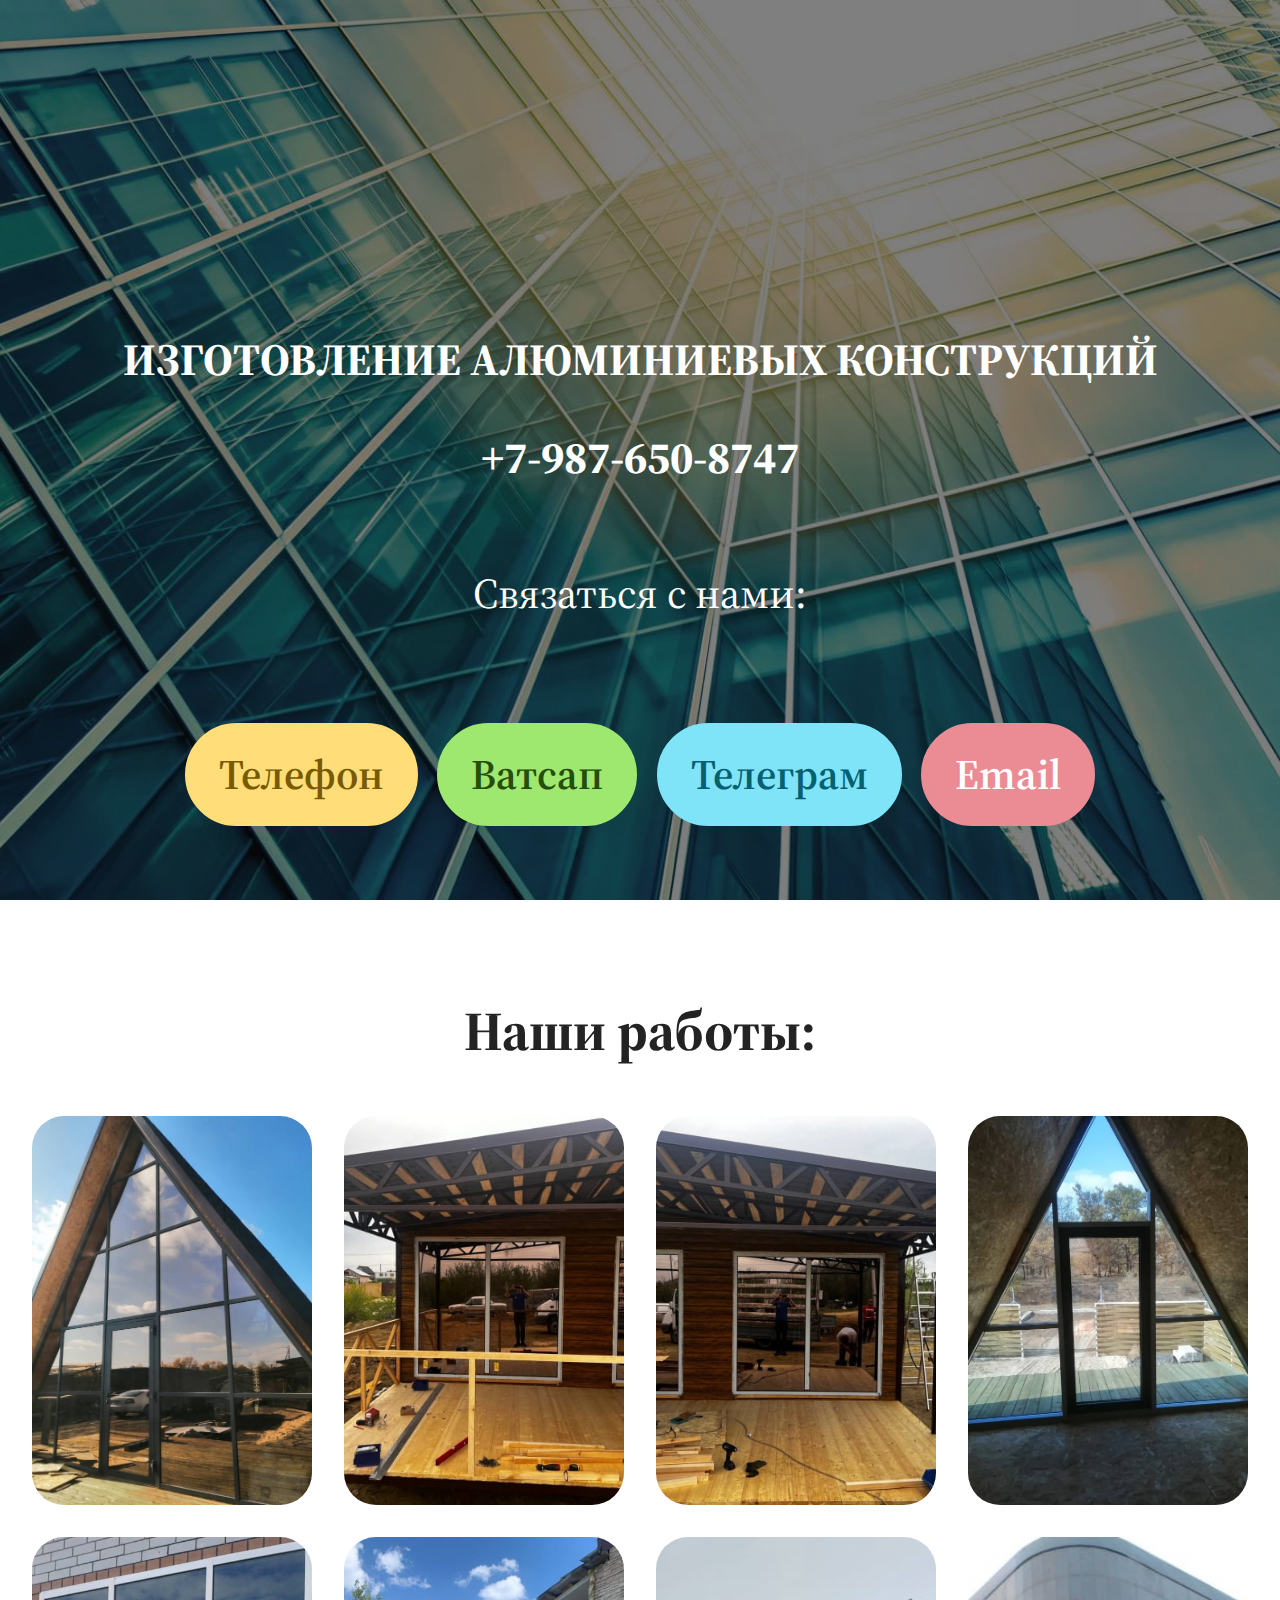
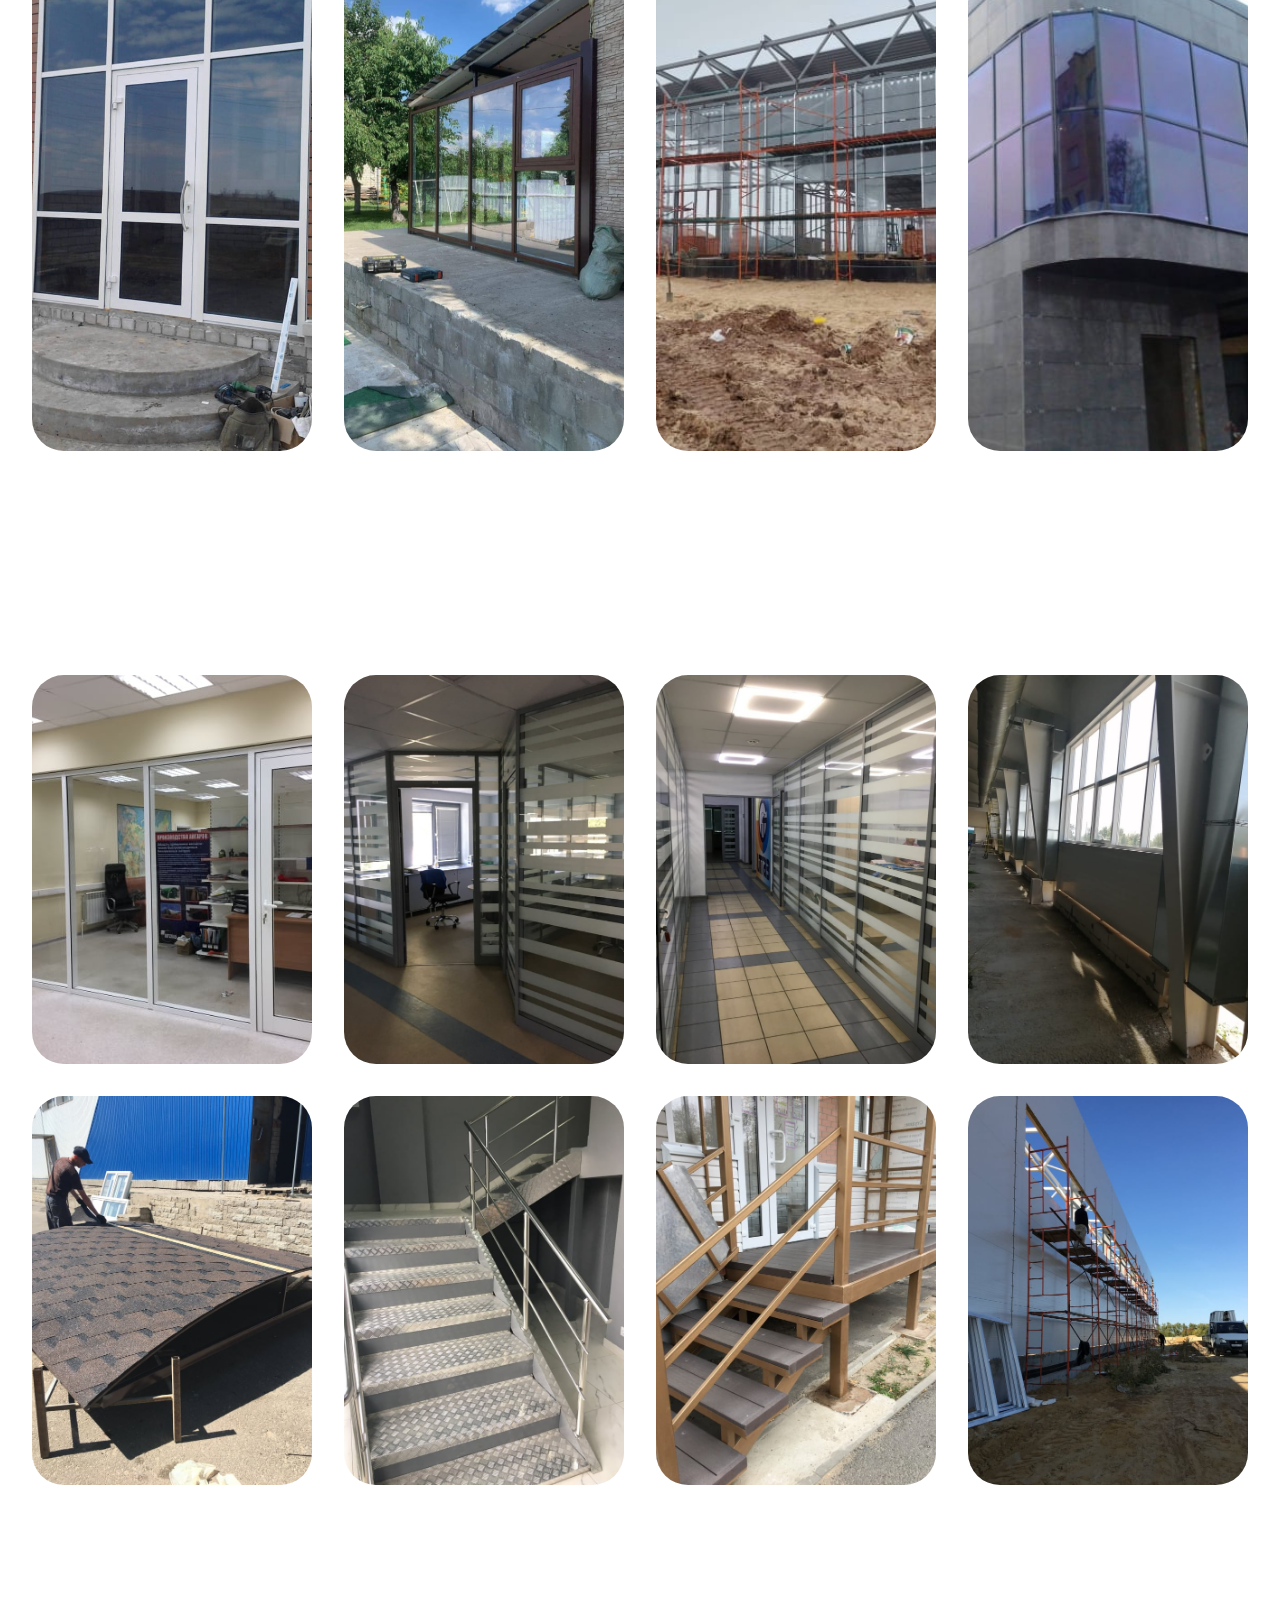
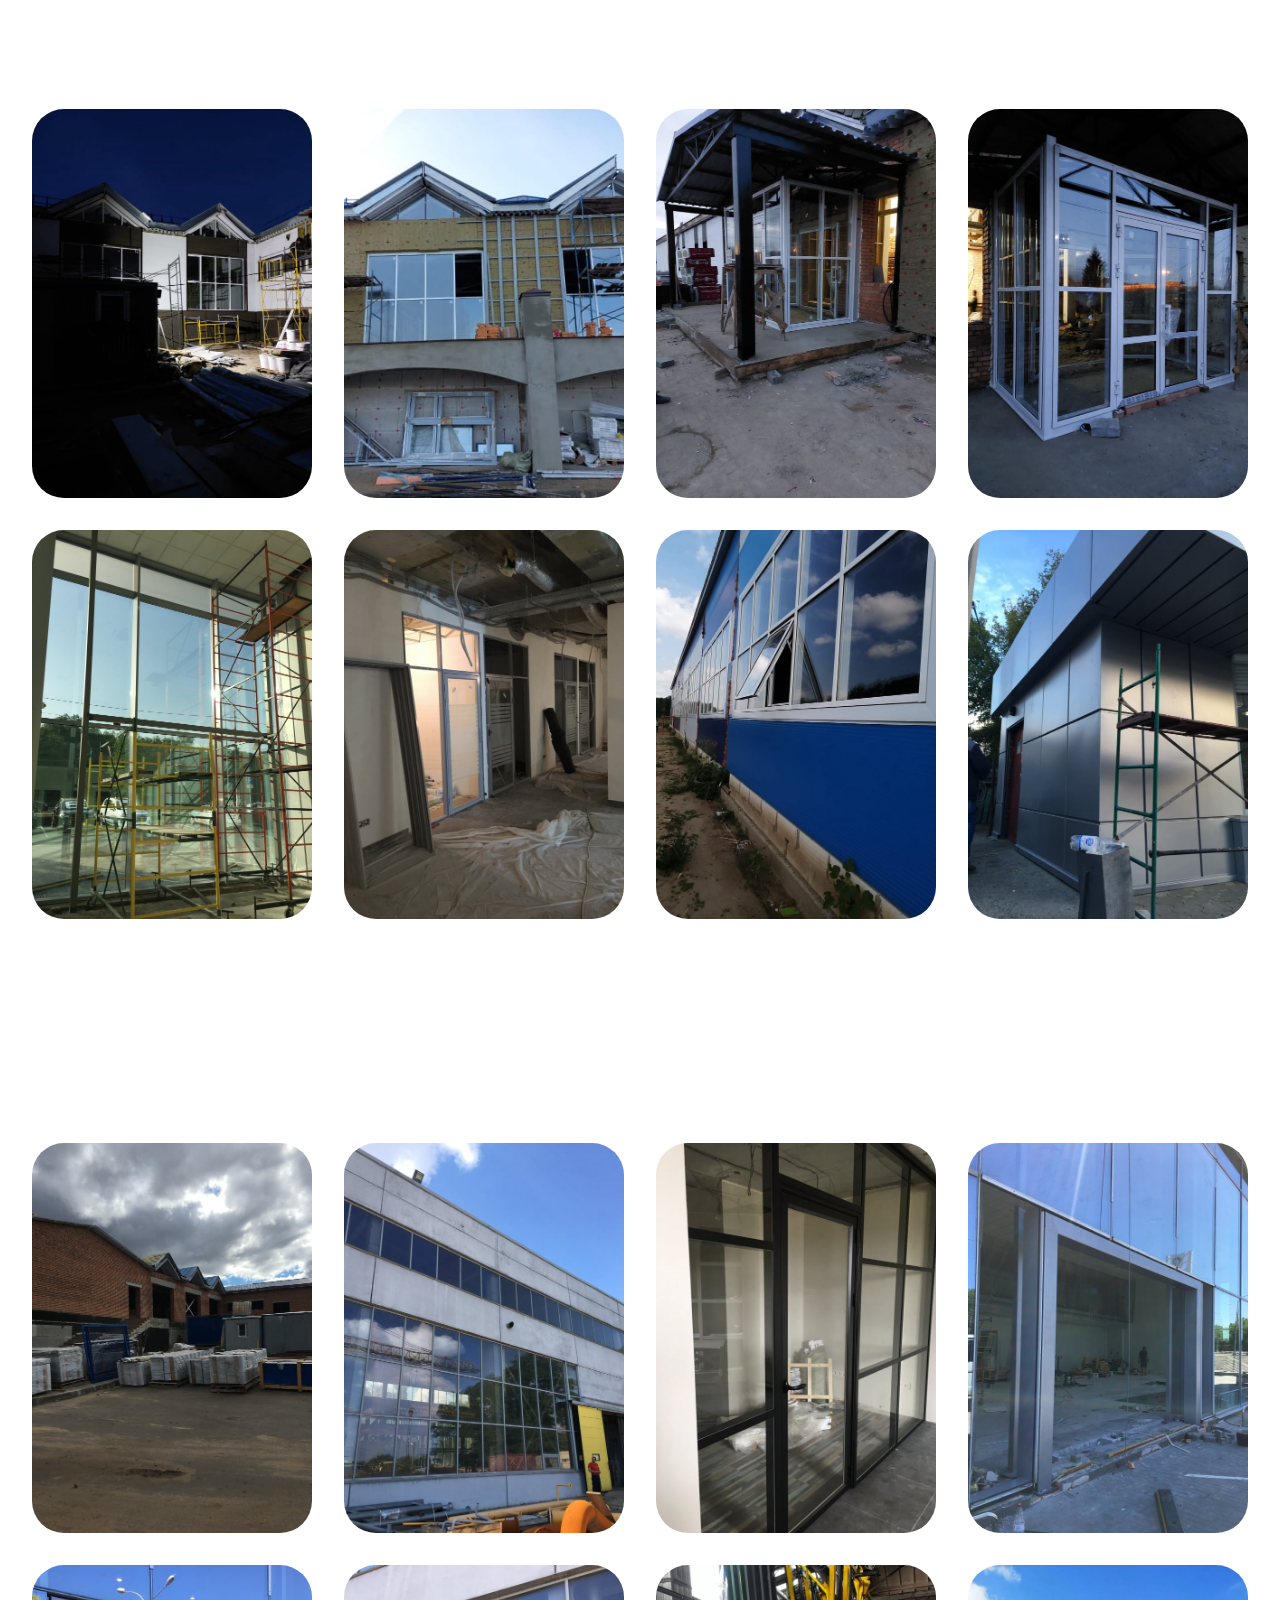
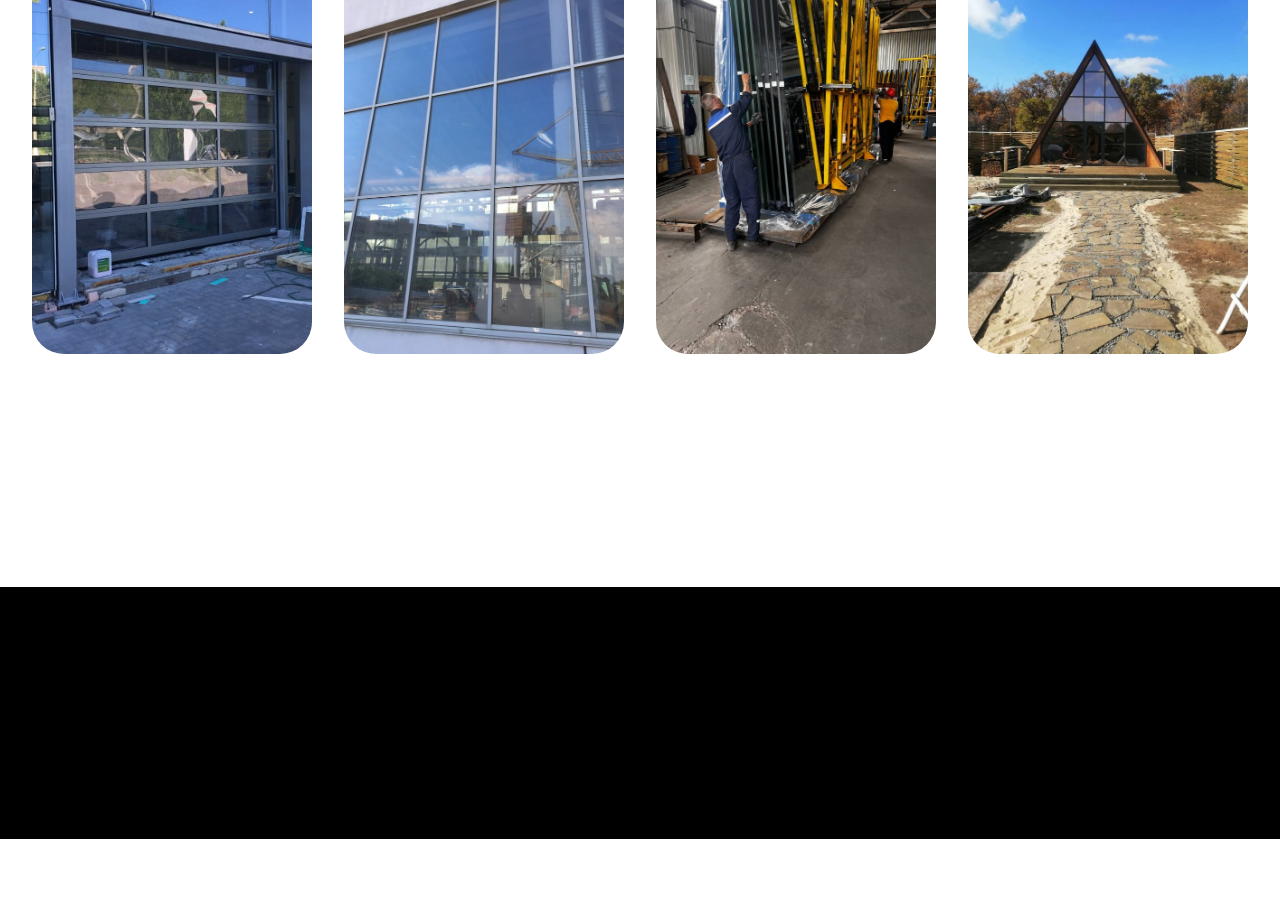
<file: index.html>
<!DOCTYPE html>
<html  >
<head>
  <!-- Site made with Mobirise Website Builder v6.0.6, https://mobirise.com -->
  <meta charset="UTF-8">
  <meta http-equiv="X-UA-Compatible" content="IE=edge">
  <meta name="generator" content="Mobirise v6.0.6, mobirise.com">
  <meta name="viewport" content="width=device-width, initial-scale=1, minimum-scale=1">
  <link rel="shortcut icon" href="assets/images/d091222d0b5d0b720d0b8d0bcd0b5d0bdd0b8-128x106.png" type="image/x-icon">
  <meta name="description" content="Мы предлагаем изготовление и установку алюминиевых конструкций в Российской Федерации. Замер, сборка, смета под ключ. Гарантия качества, реальные сроки, доступные цены.">
  
  
  <title>Алюминиевые окна, двери и фасады и другие конструкции. Работаем по России.</title>
  <link rel="stylesheet" href="assets/web/assets/mobirise-icons2/mobirise2.css">
  <link rel="stylesheet" href="assets/bootstrap/css/bootstrap.min.css">
  <link rel="stylesheet" href="assets/bootstrap/css/bootstrap-grid.min.css">
  <link rel="stylesheet" href="assets/bootstrap/css/bootstrap-reboot.min.css">
  <link rel="stylesheet" href="assets/animatecss/animate.css">
  <link rel="stylesheet" href="assets/theme/css/style.css">
  <link rel="preload" href="https://fonts.googleapis.com/css2?family=Source+Serif+4:wght@400;700&display=swap&display=swap" as="style" onload="this.onload=null;this.rel='stylesheet'">
  <noscript><link rel="stylesheet" href="https://fonts.googleapis.com/css2?family=Source+Serif+4:wght@400;700&display=swap&display=swap"></noscript>
  <link rel="preload" as="style" href="assets/mobirise/css/mbr-additional.css?v=JaF9G3"><link rel="stylesheet" href="assets/mobirise/css/mbr-additional.css?v=JaF9G3" type="text/css">

  
  
  
</head>
<body>
  
  <section data-bs-version="5.1" class="header16 cid-uO1rXS1uZa mbr-fullscreen" id="hero-17-uO1rXS1uZa">
  
  <div class="mbr-overlay" style="opacity: 0.5; background-color: rgb(0, 0, 0);"></div>
  <div class="container-fluid">
    <div class="row">
      <div class="content-wrap col-12 col-md-12">
        <h1 class="mbr-section-title mbr-fonts-style mbr-white mb-4 display-1">
          <strong>ИЗГОТОВЛЕНИЕ АЛЮМИНИЕВЫХ КОНСТРУКЦИЙ</strong><strong><br></strong><br><strong>+7-987-650-8747</strong><br><strong><br></strong></h1>
        
        <p class="mbr-fonts-style mbr-text mbr-white mb-4 display-7">Связаться с нами:<br><br></p>
        <div class="mbr-section-btn"><a class="btn btn-warning display-7" href="tel:+79876508747">Телефон<br></a> <a class="btn btn-secondary display-7" href="https://wa.me/79876508747">Ватсап</a> <a class="btn btn-info display-7" href="https://t.me/metall_constructions_bot">Телеграм<br></a>  <a class="btn btn-danger display-7" href="mailto:deepexport@yandex.ru">Email<br></a></div>
      </div>
    </div>
  </div>
</section>

<section data-bs-version="5.1" class="gallery1 mbr-gallery cid-uOzimda4Ua" id="gallery01-c">
    
    

    <div class="container-fluid">
        <div class="row justify-content-center">
            <div class="col-12 content-head">
                <div class="mb-5">
                    <h3 class="mbr-section-title mbr-fonts-style align-center m-0 display-2"><strong>Наши работы:</strong></h3>
                    
                </div>
            </div>
        </div>
        
        <div class="row mbr-gallery">
            <div class="col-12 col-md-6 col-lg-3 item gallery-image">
                <div class="item-wrapper mb-3" data-toggle="modal" data-bs-toggle="modal" data-target="#uOXhrxWVXx-modal" data-bs-target="#uOXhrxWVXx-modal">
                    <img class="w-100" src="assets/images/2abf24a4-9ae2-4f49-af37-29848da4aeb2-646x861.jpg" alt="Mobirise Website Builder" data-slide-to="0" data-bs-slide-to="0" data-target="#lb-uOXhrxWVXx" data-bs-target="#lb-uOXhrxWVXx">
                    <div class="icon-wrapper">
                        <span class="mobi-mbri mobi-mbri-search mbr-iconfont mbr-iconfont-btn"></span>
                    </div>
                </div>
                
            </div>
            <div class="col-12 col-md-6 col-lg-3 item gallery-image">
                <div class="item-wrapper mb-3" data-toggle="modal" data-bs-toggle="modal" data-target="#uOXhrxWVXx-modal" data-bs-target="#uOXhrxWVXx-modal">
                    <img class="w-100" src="assets/images/07384c63-fa2a-4391-a389-65bbc91bc37c-646x484.jpg" alt="Mobirise Website Builder" data-slide-to="1" data-bs-slide-to="1" data-target="#lb-uOXhrxWVXx" data-bs-target="#lb-uOXhrxWVXx">
                    <div class="icon-wrapper">
                        <span class="mobi-mbri mobi-mbri-search mbr-iconfont mbr-iconfont-btn"></span>
                    </div>
                </div>
                
            </div>
            <div class="col-12 col-md-6 col-lg-3 item gallery-image">
                <div class="item-wrapper mb-3" data-toggle="modal" data-bs-toggle="modal" data-target="#uOXhrxWVXx-modal" data-bs-target="#uOXhrxWVXx-modal">
                    <img class="w-100" src="assets/images/2a4a98e0-0c51-41f6-8a51-e6a35599ca44-646x484.jpg" alt="Mobirise Website Builder" data-slide-to="2" data-bs-slide-to="2" data-target="#lb-uOXhrxWVXx" data-bs-target="#lb-uOXhrxWVXx">
                    <div class="icon-wrapper">
                        <span class="mobi-mbri mobi-mbri-search mbr-iconfont mbr-iconfont-btn"></span>
                    </div>
                </div>
                
            </div>
            <div class="col-12 col-md-6 col-lg-3 item gallery-image">
                <div class="item-wrapper mb-3" data-toggle="modal" data-bs-toggle="modal" data-target="#uOXhrxWVXx-modal" data-bs-target="#uOXhrxWVXx-modal">
                    <img class="w-100" src="assets/images/d5f75d99-f96b-44e7-8ae0-b85067152873-646x861.jpg" alt="Mobirise Website Builder" data-slide-to="3" data-bs-slide-to="3" data-target="#lb-uOXhrxWVXx" data-bs-target="#lb-uOXhrxWVXx">
                    <div class="icon-wrapper">
                        <span class="mobi-mbri mobi-mbri-search mbr-iconfont mbr-iconfont-btn"></span>
                    </div>
                </div>
                
            </div>
            <div class="col-12 col-md-6 col-lg-3 item gallery-image">
                <div class="item-wrapper mb-3" data-toggle="modal" data-bs-toggle="modal" data-target="#uOXhrxWVXx-modal" data-bs-target="#uOXhrxWVXx-modal">
                    <img class="w-100" src="assets/images/3daa41e9-2f0e-4285-b361-17f0a4aa62c3-646x861.jpg" alt="Mobirise Website Builder" data-slide-to="4" data-bs-slide-to="4" data-target="#lb-uOXhrxWVXx" data-bs-target="#lb-uOXhrxWVXx">
                    <div class="icon-wrapper">
                        <span class="mobi-mbri mobi-mbri-search mbr-iconfont mbr-iconfont-btn"></span>
                    </div>
                </div>
                
            </div>
            <div class="col-12 col-md-6 col-lg-3 item gallery-image">
                <div class="item-wrapper mb-3" data-toggle="modal" data-bs-toggle="modal" data-target="#uOXhrxWVXx-modal" data-bs-target="#uOXhrxWVXx-modal">
                    <img class="w-100" src="assets/images/ddfdbf1a-9311-479f-8f3a-6f70e8d0140b-646x1148.jpg" alt="Mobirise Website Builder" data-slide-to="5" data-bs-slide-to="5" data-target="#lb-uOXhrxWVXx" data-bs-target="#lb-uOXhrxWVXx">
                    <div class="icon-wrapper">
                        <span class="mobi-mbri mobi-mbri-search mbr-iconfont mbr-iconfont-btn"></span>
                    </div>
                </div>
                
            </div>
            <div class="col-12 col-md-6 col-lg-3 item gallery-image">
                <div class="item-wrapper mb-3" data-toggle="modal" data-bs-toggle="modal" data-target="#uOXhrxWVXx-modal" data-bs-target="#uOXhrxWVXx-modal">
                    <img class="w-100" src="assets/images/648f711d-973a-4a60-a436-602a1f5a6d9d-646x484.jpg" alt="Mobirise Website Builder" data-slide-to="6" data-bs-slide-to="6" data-target="#lb-uOXhrxWVXx" data-bs-target="#lb-uOXhrxWVXx">
                    <div class="icon-wrapper">
                        <span class="mobi-mbri mobi-mbri-search mbr-iconfont mbr-iconfont-btn"></span>
                    </div>
                </div>
                
            </div>
            <div class="col-12 col-md-6 col-lg-3 item gallery-image">
                <div class="item-wrapper mb-3" data-toggle="modal" data-bs-toggle="modal" data-target="#uOXhrxWVXx-modal" data-bs-target="#uOXhrxWVXx-modal">
                    <img class="w-100" src="assets/images/e0d96751-908b-46be-9a2a-7b8cb12be054-646x484.jpg" alt="Mobirise Website Builder" data-slide-to="7" data-bs-slide-to="7" data-target="#lb-uOXhrxWVXx" data-bs-target="#lb-uOXhrxWVXx">
                    <div class="icon-wrapper">
                        <span class="mobi-mbri mobi-mbri-search mbr-iconfont mbr-iconfont-btn"></span>
                    </div>
                </div>
                
            </div>
        </div>

        <div class="modal mbr-slider" tabindex="-1" role="dialog" aria-hidden="true" id="uOXhrxWVXx-modal">
            <div class="modal-dialog" role="document">
                <div class="modal-content">
                    <div class="modal-body">
                        <div class="carousel slide" data-pause="false" data-bs-pause="false" id="lb-uOXhrxWVXx" data-interval="5000" data-bs-interval="5000">
                            <div class="carousel-inner">
                                <div class="carousel-item active">
                                    <img class="d-block w-100" src="assets/images/2abf24a4-9ae2-4f49-af37-29848da4aeb2-646x861.jpg" alt="Mobirise Website Builder">
                                </div>
                                <div class="carousel-item">
                                    <img class="d-block w-100" src="assets/images/07384c63-fa2a-4391-a389-65bbc91bc37c-646x484.jpg" alt="Mobirise Website Builder">
                                </div>
                                <div class="carousel-item">
                                    <img class="d-block w-100" src="assets/images/2a4a98e0-0c51-41f6-8a51-e6a35599ca44-646x484.jpg" alt="Mobirise Website Builder">
                                </div>
                                <div class="carousel-item">
                                    <img class="d-block w-100" src="assets/images/d5f75d99-f96b-44e7-8ae0-b85067152873-646x861.jpg" alt="Mobirise Website Builder">
                                </div>
                                <div class="carousel-item">
                                    <img class="d-block w-100" src="assets/images/3daa41e9-2f0e-4285-b361-17f0a4aa62c3-646x861.jpg" alt="Mobirise Website Builder">
                                </div>
                                <div class="carousel-item">
                                    <img class="d-block w-100" src="assets/images/ddfdbf1a-9311-479f-8f3a-6f70e8d0140b-646x1148.jpg" alt="Mobirise Website Builder">
                                </div>
                                <div class="carousel-item">
                                    <img class="d-block w-100" src="assets/images/648f711d-973a-4a60-a436-602a1f5a6d9d-646x484.jpg" alt="Mobirise Website Builder">
                                </div>
                                <div class="carousel-item">
                                    <img class="d-block w-100" src="assets/images/e0d96751-908b-46be-9a2a-7b8cb12be054-646x484.jpg" alt="Mobirise Website Builder">
                                </div>
                            </div>
                            <ol class="carousel-indicators">
                                <li data-slide-to="0" data-bs-slide-to="0" class="active" data-target="#lb-uOXhrxWVXx" data-bs-target="#lb-uOXhrxWVXx"></li>
                                <li data-slide-to="1" data-bs-slide-to="1" data-target="#lb-uOXhrxWVXx" data-bs-target="#lb-uOXhrxWVXx"></li>
                                <li data-slide-to="2" data-bs-slide-to="2" data-target="#lb-uOXhrxWVXx" data-bs-target="#lb-uOXhrxWVXx"></li>
                                <li data-slide-to="3" data-bs-slide-to="3" data-target="#lb-uOXhrxWVXx" data-bs-target="#lb-uOXhrxWVXx"></li>
                                <li data-slide-to="4" data-bs-slide-to="4" data-target="#lb-uOXhrxWVXx" data-bs-target="#lb-uOXhrxWVXx"></li>
                                <li data-slide-to="5" data-bs-slide-to="5" data-target="#lb-uOXhrxWVXx" data-bs-target="#lb-uOXhrxWVXx"></li>
                                <li data-slide-to="6" data-bs-slide-to="6" data-target="#lb-uOXhrxWVXx" data-bs-target="#lb-uOXhrxWVXx"></li>
                                <li data-slide-to="7" data-bs-slide-to="7" data-target="#lb-uOXhrxWVXx" data-bs-target="#lb-uOXhrxWVXx"></li>
                            </ol>
                            <a role="button" href="" class="close" data-dismiss="modal" data-bs-dismiss="modal" aria-label="Close">
                            </a>
                            <a class="carousel-control-prev carousel-control" role="button" data-slide="prev" data-bs-slide="prev" href="#lb-uOXhrxWVXx">
                                <span class="mobi-mbri mobi-mbri-arrow-prev" aria-hidden="true"></span>
                                <span class="sr-only visually-hidden">Previous</span>
                            </a>
                            <a class="carousel-control-next carousel-control" role="button" data-slide="next" data-bs-slide="next" href="#lb-uOXhrxWVXx">
                                <span class="mobi-mbri mobi-mbri-arrow-next" aria-hidden="true"></span>
                                <span class="sr-only visually-hidden">Next</span>
                            </a>
                        </div>
                    </div>
                </div>
            </div>
        </div>
    </div>
</section>

<section data-bs-version="5.1" class="gallery1 mbr-gallery cid-uOzhPaVEkg" id="gallery01-b">
    
    

    <div class="container-fluid">
        <div class="row justify-content-center">
            <div class="col-12 content-head">
                
            </div>
        </div>
        
        <div class="row mbr-gallery">
            <div class="col-12 col-md-6 col-lg-3 item gallery-image">
                <div class="item-wrapper mb-3" data-toggle="modal" data-bs-toggle="modal" data-target="#uOXhryrfZU-modal" data-bs-target="#uOXhryrfZU-modal">
                    <img class="w-100" src="assets/images/9ff97419-c05b-4deb-a9d7-c478cd679d7d-646x485.jpg" alt="Mobirise Website Builder" data-slide-to="0" data-bs-slide-to="0" data-target="#lb-uOXhryrfZU" data-bs-target="#lb-uOXhryrfZU">
                    <div class="icon-wrapper">
                        <span class="mobi-mbri mobi-mbri-search mbr-iconfont mbr-iconfont-btn"></span>
                    </div>
                </div>
                
            </div>
            <div class="col-12 col-md-6 col-lg-3 item gallery-image">
                <div class="item-wrapper mb-3" data-toggle="modal" data-bs-toggle="modal" data-target="#uOXhryrfZU-modal" data-bs-target="#uOXhryrfZU-modal">
                    <img class="w-100" src="assets/images/54c82f70-70f9-4d6c-a3bb-85b1d4d373ac-646x861.jpg" alt="Mobirise Website Builder" data-slide-to="1" data-bs-slide-to="1" data-target="#lb-uOXhryrfZU" data-bs-target="#lb-uOXhryrfZU">
                    <div class="icon-wrapper">
                        <span class="mobi-mbri mobi-mbri-search mbr-iconfont mbr-iconfont-btn"></span>
                    </div>
                </div>
                
            </div>
            <div class="col-12 col-md-6 col-lg-3 item gallery-image">
                <div class="item-wrapper mb-3" data-toggle="modal" data-bs-toggle="modal" data-target="#uOXhryrfZU-modal" data-bs-target="#uOXhryrfZU-modal">
                    <img class="w-100" src="assets/images/1ebed79b-2f75-4749-8965-c30103068686-646x861.jpg" alt="Mobirise Website Builder" data-slide-to="2" data-bs-slide-to="2" data-target="#lb-uOXhryrfZU" data-bs-target="#lb-uOXhryrfZU">
                    <div class="icon-wrapper">
                        <span class="mobi-mbri mobi-mbri-search mbr-iconfont mbr-iconfont-btn"></span>
                    </div>
                </div>
                
            </div>
            <div class="col-12 col-md-6 col-lg-3 item gallery-image">
                <div class="item-wrapper mb-3" data-toggle="modal" data-bs-toggle="modal" data-target="#uOXhryrfZU-modal" data-bs-target="#uOXhryrfZU-modal">
                    <img class="w-100" src="assets/images/3bbeef9b-3047-432a-a862-a3433b9e3163-646x861.jpg" alt="Mobirise Website Builder" data-slide-to="3" data-bs-slide-to="3" data-target="#lb-uOXhryrfZU" data-bs-target="#lb-uOXhryrfZU">
                    <div class="icon-wrapper">
                        <span class="mobi-mbri mobi-mbri-search mbr-iconfont mbr-iconfont-btn"></span>
                    </div>
                </div>
                
            </div>
            <div class="col-12 col-md-6 col-lg-3 item gallery-image">
                <div class="item-wrapper mb-3" data-toggle="modal" data-bs-toggle="modal" data-target="#uOXhryrfZU-modal" data-bs-target="#uOXhryrfZU-modal">
                    <img class="w-100" src="assets/images/21aa29d7-1bd2-4616-b750-0a153fb13aad-646x861.jpg" alt="Mobirise Website Builder" data-slide-to="4" data-bs-slide-to="4" data-target="#lb-uOXhryrfZU" data-bs-target="#lb-uOXhryrfZU">
                    <div class="icon-wrapper">
                        <span class="mobi-mbri mobi-mbri-search mbr-iconfont mbr-iconfont-btn"></span>
                    </div>
                </div>
                
            </div>
            <div class="col-12 col-md-6 col-lg-3 item gallery-image">
                <div class="item-wrapper mb-3" data-toggle="modal" data-bs-toggle="modal" data-target="#uOXhryrfZU-modal" data-bs-target="#uOXhryrfZU-modal">
                    <img class="w-100" src="assets/images/73e6ebc3-b38f-4545-a847-870a2b928f24-646x861.jpg" alt="Mobirise Website Builder" data-slide-to="5" data-bs-slide-to="5" data-target="#lb-uOXhryrfZU" data-bs-target="#lb-uOXhryrfZU">
                    <div class="icon-wrapper">
                        <span class="mobi-mbri mobi-mbri-search mbr-iconfont mbr-iconfont-btn"></span>
                    </div>
                </div>
                
            </div>
            <div class="col-12 col-md-6 col-lg-3 item gallery-image">
                <div class="item-wrapper mb-3" data-toggle="modal" data-bs-toggle="modal" data-target="#uOXhryrfZU-modal" data-bs-target="#uOXhryrfZU-modal">
                    <img class="w-100" src="assets/images/7b3a895e-5dd7-48c3-9a35-5d12bc98b4c7-646x861.jpg" alt="Mobirise Website Builder" data-slide-to="6" data-bs-slide-to="6" data-target="#lb-uOXhryrfZU" data-bs-target="#lb-uOXhryrfZU">
                    <div class="icon-wrapper">
                        <span class="mobi-mbri mobi-mbri-search mbr-iconfont mbr-iconfont-btn"></span>
                    </div>
                </div>
                
            </div>
            <div class="col-12 col-md-6 col-lg-3 item gallery-image">
                <div class="item-wrapper mb-3" data-toggle="modal" data-bs-toggle="modal" data-target="#uOXhryrfZU-modal" data-bs-target="#uOXhryrfZU-modal">
                    <img class="w-100" src="assets/images/675d0554-d486-4443-bb1a-25a49c29c646-646x861.jpg" alt="Mobirise Website Builder" data-slide-to="7" data-bs-slide-to="7" data-target="#lb-uOXhryrfZU" data-bs-target="#lb-uOXhryrfZU">
                    <div class="icon-wrapper">
                        <span class="mobi-mbri mobi-mbri-search mbr-iconfont mbr-iconfont-btn"></span>
                    </div>
                </div>
                
            </div>
        </div>

        <div class="modal mbr-slider" tabindex="-1" role="dialog" aria-hidden="true" id="uOXhryrfZU-modal">
            <div class="modal-dialog" role="document">
                <div class="modal-content">
                    <div class="modal-body">
                        <div class="carousel slide" data-pause="false" data-bs-pause="false" id="lb-uOXhryrfZU" data-interval="5000" data-bs-interval="5000">
                            <div class="carousel-inner">
                                <div class="carousel-item active">
                                    <img class="d-block w-100" src="assets/images/9ff97419-c05b-4deb-a9d7-c478cd679d7d-646x485.jpg" alt="Mobirise Website Builder">
                                </div>
                                <div class="carousel-item">
                                    <img class="d-block w-100" src="assets/images/54c82f70-70f9-4d6c-a3bb-85b1d4d373ac-646x861.jpg" alt="Mobirise Website Builder">
                                </div>
                                <div class="carousel-item">
                                    <img class="d-block w-100" src="assets/images/1ebed79b-2f75-4749-8965-c30103068686-646x861.jpg" alt="Mobirise Website Builder">
                                </div>
                                <div class="carousel-item">
                                    <img class="d-block w-100" src="assets/images/3bbeef9b-3047-432a-a862-a3433b9e3163-646x861.jpg" alt="Mobirise Website Builder">
                                </div>
                                <div class="carousel-item">
                                    <img class="d-block w-100" src="assets/images/21aa29d7-1bd2-4616-b750-0a153fb13aad-646x861.jpg" alt="Mobirise Website Builder">
                                </div>
                                <div class="carousel-item">
                                    <img class="d-block w-100" src="assets/images/73e6ebc3-b38f-4545-a847-870a2b928f24-646x861.jpg" alt="Mobirise Website Builder">
                                </div>
                                <div class="carousel-item">
                                    <img class="d-block w-100" src="assets/images/7b3a895e-5dd7-48c3-9a35-5d12bc98b4c7-646x861.jpg" alt="Mobirise Website Builder">
                                </div>
                                <div class="carousel-item">
                                    <img class="d-block w-100" src="assets/images/675d0554-d486-4443-bb1a-25a49c29c646-646x861.jpg" alt="Mobirise Website Builder">
                                </div>
                            </div>
                            <ol class="carousel-indicators">
                                <li data-slide-to="0" data-bs-slide-to="0" class="active" data-target="#lb-uOXhryrfZU" data-bs-target="#lb-uOXhryrfZU"></li>
                                <li data-slide-to="1" data-bs-slide-to="1" data-target="#lb-uOXhryrfZU" data-bs-target="#lb-uOXhryrfZU"></li>
                                <li data-slide-to="2" data-bs-slide-to="2" data-target="#lb-uOXhryrfZU" data-bs-target="#lb-uOXhryrfZU"></li>
                                <li data-slide-to="3" data-bs-slide-to="3" data-target="#lb-uOXhryrfZU" data-bs-target="#lb-uOXhryrfZU"></li>
                                <li data-slide-to="4" data-bs-slide-to="4" data-target="#lb-uOXhryrfZU" data-bs-target="#lb-uOXhryrfZU"></li>
                                <li data-slide-to="5" data-bs-slide-to="5" data-target="#lb-uOXhryrfZU" data-bs-target="#lb-uOXhryrfZU"></li>
                                <li data-slide-to="6" data-bs-slide-to="6" data-target="#lb-uOXhryrfZU" data-bs-target="#lb-uOXhryrfZU"></li>
                                <li data-slide-to="7" data-bs-slide-to="7" data-target="#lb-uOXhryrfZU" data-bs-target="#lb-uOXhryrfZU"></li>
                            </ol>
                            <a role="button" href="" class="close" data-dismiss="modal" data-bs-dismiss="modal" aria-label="Close">
                            </a>
                            <a class="carousel-control-prev carousel-control" role="button" data-slide="prev" data-bs-slide="prev" href="#lb-uOXhryrfZU">
                                <span class="mobi-mbri mobi-mbri-arrow-prev" aria-hidden="true"></span>
                                <span class="sr-only visually-hidden">Previous</span>
                            </a>
                            <a class="carousel-control-next carousel-control" role="button" data-slide="next" data-bs-slide="next" href="#lb-uOXhryrfZU">
                                <span class="mobi-mbri mobi-mbri-arrow-next" aria-hidden="true"></span>
                                <span class="sr-only visually-hidden">Next</span>
                            </a>
                        </div>
                    </div>
                </div>
            </div>
        </div>
    </div>
</section>

<section data-bs-version="5.1" class="gallery1 mbr-gallery cid-uOzgTVe4h6" id="gallery01-a">
    
    

    <div class="container-fluid">
        <div class="row justify-content-center">
            <div class="col-12 content-head">
                
            </div>
        </div>
        
        <div class="row mbr-gallery">
            <div class="col-12 col-md-6 col-lg-3 item gallery-image">
                <div class="item-wrapper mb-3" data-toggle="modal" data-bs-toggle="modal" data-target="#uOXhrz2Qb0-modal" data-bs-target="#uOXhrz2Qb0-modal">
                    <img class="w-100" src="assets/images/39468c58-11af-40c2-acac-6b941d474015-646x861.jpg" alt="Mobirise Website Builder" data-slide-to="0" data-bs-slide-to="0" data-target="#lb-uOXhrz2Qb0" data-bs-target="#lb-uOXhrz2Qb0">
                    <div class="icon-wrapper">
                        <span class="mobi-mbri mobi-mbri-search mbr-iconfont mbr-iconfont-btn"></span>
                    </div>
                </div>
                
            </div>
            <div class="col-12 col-md-6 col-lg-3 item gallery-image">
                <div class="item-wrapper mb-3" data-toggle="modal" data-bs-toggle="modal" data-target="#uOXhrz2Qb0-modal" data-bs-target="#uOXhrz2Qb0-modal">
                    <img class="w-100" src="assets/images/6c77b5ab-b559-49c9-8dd3-a2e5a11905d8-646x485.jpg" alt="Mobirise Website Builder" data-slide-to="1" data-bs-slide-to="1" data-target="#lb-uOXhrz2Qb0" data-bs-target="#lb-uOXhrz2Qb0">
                    <div class="icon-wrapper">
                        <span class="mobi-mbri mobi-mbri-search mbr-iconfont mbr-iconfont-btn"></span>
                    </div>
                </div>
                
            </div>
            <div class="col-12 col-md-6 col-lg-3 item gallery-image">
                <div class="item-wrapper mb-3" data-toggle="modal" data-bs-toggle="modal" data-target="#uOXhrz2Qb0-modal" data-bs-target="#uOXhrz2Qb0-modal">
                    <img class="w-100" src="assets/images/70fd610e-6ea0-4a06-bfe8-ed2cf5ca4bd8-646x861.jpg" alt="Mobirise Website Builder" data-slide-to="2" data-bs-slide-to="2" data-target="#lb-uOXhrz2Qb0" data-bs-target="#lb-uOXhrz2Qb0">
                    <div class="icon-wrapper">
                        <span class="mobi-mbri mobi-mbri-search mbr-iconfont mbr-iconfont-btn"></span>
                    </div>
                </div>
                
            </div>
            <div class="col-12 col-md-6 col-lg-3 item gallery-image">
                <div class="item-wrapper mb-3" data-toggle="modal" data-bs-toggle="modal" data-target="#uOXhrz2Qb0-modal" data-bs-target="#uOXhrz2Qb0-modal">
                    <img class="w-100" src="assets/images/a39ebf88-ca69-4b0d-91d9-84f5a5715852-646x861.jpg" alt="Mobirise Website Builder" data-slide-to="3" data-bs-slide-to="3" data-target="#lb-uOXhrz2Qb0" data-bs-target="#lb-uOXhrz2Qb0">
                    <div class="icon-wrapper">
                        <span class="mobi-mbri mobi-mbri-search mbr-iconfont mbr-iconfont-btn"></span>
                    </div>
                </div>
                
            </div>
            <div class="col-12 col-md-6 col-lg-3 item gallery-image">
                <div class="item-wrapper mb-3" data-toggle="modal" data-bs-toggle="modal" data-target="#uOXhrz2Qb0-modal" data-bs-target="#uOXhrz2Qb0-modal">
                    <img class="w-100" src="assets/images/ea5fa854-157f-4072-b21e-eea9bc3ec85c-646x861.jpg" alt="Mobirise Website Builder" data-slide-to="4" data-bs-slide-to="4" data-target="#lb-uOXhrz2Qb0" data-bs-target="#lb-uOXhrz2Qb0">
                    <div class="icon-wrapper">
                        <span class="mobi-mbri mobi-mbri-search mbr-iconfont mbr-iconfont-btn"></span>
                    </div>
                </div>
                
            </div>
            <div class="col-12 col-md-6 col-lg-3 item gallery-image">
                <div class="item-wrapper mb-3" data-toggle="modal" data-bs-toggle="modal" data-target="#uOXhrz2Qb0-modal" data-bs-target="#uOXhrz2Qb0-modal">
                    <img class="w-100" src="assets/images/20212e8f-bf0f-4543-b93a-e73d9837ca34-646x861.jpg" alt="Mobirise Website Builder" data-slide-to="5" data-bs-slide-to="5" data-target="#lb-uOXhrz2Qb0" data-bs-target="#lb-uOXhrz2Qb0">
                    <div class="icon-wrapper">
                        <span class="mobi-mbri mobi-mbri-search mbr-iconfont mbr-iconfont-btn"></span>
                    </div>
                </div>
                
            </div>
            <div class="col-12 col-md-6 col-lg-3 item gallery-image">
                <div class="item-wrapper mb-3" data-toggle="modal" data-bs-toggle="modal" data-target="#uOXhrz2Qb0-modal" data-bs-target="#uOXhrz2Qb0-modal">
                    <img class="w-100" src="assets/images/0603aa47-d2d3-420b-8ca3-f77130f21377-646x861.jpg" alt="Mobirise Website Builder" data-slide-to="6" data-bs-slide-to="6" data-target="#lb-uOXhrz2Qb0" data-bs-target="#lb-uOXhrz2Qb0">
                    <div class="icon-wrapper">
                        <span class="mobi-mbri mobi-mbri-search mbr-iconfont mbr-iconfont-btn"></span>
                    </div>
                </div>
                
            </div>
            <div class="col-12 col-md-6 col-lg-3 item gallery-image">
                <div class="item-wrapper mb-3" data-toggle="modal" data-bs-toggle="modal" data-target="#uOXhrz2Qb0-modal" data-bs-target="#uOXhrz2Qb0-modal">
                    <img class="w-100" src="assets/images/f6f56db9-b32d-4153-8651-06e4ff7e0bc8-646x861.jpg" alt="Mobirise Website Builder" data-slide-to="7" data-bs-slide-to="7" data-target="#lb-uOXhrz2Qb0" data-bs-target="#lb-uOXhrz2Qb0">
                    <div class="icon-wrapper">
                        <span class="mobi-mbri mobi-mbri-search mbr-iconfont mbr-iconfont-btn"></span>
                    </div>
                </div>
                
            </div>
        </div>

        <div class="modal mbr-slider" tabindex="-1" role="dialog" aria-hidden="true" id="uOXhrz2Qb0-modal">
            <div class="modal-dialog" role="document">
                <div class="modal-content">
                    <div class="modal-body">
                        <div class="carousel slide" data-pause="false" data-bs-pause="false" id="lb-uOXhrz2Qb0" data-interval="5000" data-bs-interval="5000">
                            <div class="carousel-inner">
                                <div class="carousel-item active">
                                    <img class="d-block w-100" src="assets/images/39468c58-11af-40c2-acac-6b941d474015-646x861.jpg" alt="Mobirise Website Builder">
                                </div>
                                <div class="carousel-item">
                                    <img class="d-block w-100" src="assets/images/6c77b5ab-b559-49c9-8dd3-a2e5a11905d8-646x485.jpg" alt="Mobirise Website Builder">
                                </div>
                                <div class="carousel-item">
                                    <img class="d-block w-100" src="assets/images/70fd610e-6ea0-4a06-bfe8-ed2cf5ca4bd8-646x861.jpg" alt="Mobirise Website Builder">
                                </div>
                                <div class="carousel-item">
                                    <img class="d-block w-100" src="assets/images/a39ebf88-ca69-4b0d-91d9-84f5a5715852-646x861.jpg" alt="Mobirise Website Builder">
                                </div>
                                <div class="carousel-item">
                                    <img class="d-block w-100" src="assets/images/ea5fa854-157f-4072-b21e-eea9bc3ec85c-646x861.jpg" alt="Mobirise Website Builder">
                                </div>
                                <div class="carousel-item">
                                    <img class="d-block w-100" src="assets/images/20212e8f-bf0f-4543-b93a-e73d9837ca34-646x861.jpg" alt="Mobirise Website Builder">
                                </div>
                                <div class="carousel-item">
                                    <img class="d-block w-100" src="assets/images/0603aa47-d2d3-420b-8ca3-f77130f21377-646x861.jpg" alt="Mobirise Website Builder">
                                </div>
                                <div class="carousel-item">
                                    <img class="d-block w-100" src="assets/images/f6f56db9-b32d-4153-8651-06e4ff7e0bc8-646x861.jpg" alt="Mobirise Website Builder">
                                </div>
                            </div>
                            <ol class="carousel-indicators">
                                <li data-slide-to="0" data-bs-slide-to="0" class="active" data-target="#lb-uOXhrz2Qb0" data-bs-target="#lb-uOXhrz2Qb0"></li>
                                <li data-slide-to="1" data-bs-slide-to="1" data-target="#lb-uOXhrz2Qb0" data-bs-target="#lb-uOXhrz2Qb0"></li>
                                <li data-slide-to="2" data-bs-slide-to="2" data-target="#lb-uOXhrz2Qb0" data-bs-target="#lb-uOXhrz2Qb0"></li>
                                <li data-slide-to="3" data-bs-slide-to="3" data-target="#lb-uOXhrz2Qb0" data-bs-target="#lb-uOXhrz2Qb0"></li>
                                <li data-slide-to="4" data-bs-slide-to="4" data-target="#lb-uOXhrz2Qb0" data-bs-target="#lb-uOXhrz2Qb0"></li>
                                <li data-slide-to="5" data-bs-slide-to="5" data-target="#lb-uOXhrz2Qb0" data-bs-target="#lb-uOXhrz2Qb0"></li>
                                <li data-slide-to="6" data-bs-slide-to="6" data-target="#lb-uOXhrz2Qb0" data-bs-target="#lb-uOXhrz2Qb0"></li>
                                <li data-slide-to="7" data-bs-slide-to="7" data-target="#lb-uOXhrz2Qb0" data-bs-target="#lb-uOXhrz2Qb0"></li>
                            </ol>
                            <a role="button" href="" class="close" data-dismiss="modal" data-bs-dismiss="modal" aria-label="Close">
                            </a>
                            <a class="carousel-control-prev carousel-control" role="button" data-slide="prev" data-bs-slide="prev" href="#lb-uOXhrz2Qb0">
                                <span class="mobi-mbri mobi-mbri-arrow-prev" aria-hidden="true"></span>
                                <span class="sr-only visually-hidden">Previous</span>
                            </a>
                            <a class="carousel-control-next carousel-control" role="button" data-slide="next" data-bs-slide="next" href="#lb-uOXhrz2Qb0">
                                <span class="mobi-mbri mobi-mbri-arrow-next" aria-hidden="true"></span>
                                <span class="sr-only visually-hidden">Next</span>
                            </a>
                        </div>
                    </div>
                </div>
            </div>
        </div>
    </div>
</section>

<section data-bs-version="5.1" class="gallery1 mbr-gallery cid-uOzjuQXpzw" id="gallery01-d">
    
    

    <div class="container-fluid">
        <div class="row justify-content-center">
            <div class="col-12 content-head">
                
            </div>
        </div>
        
        <div class="row mbr-gallery">
            <div class="col-12 col-md-6 col-lg-3 item gallery-image">
                <div class="item-wrapper mb-3" data-toggle="modal" data-bs-toggle="modal" data-target="#uOXhrzBwjy-modal" data-bs-target="#uOXhrzBwjy-modal">
                    <img class="w-100" src="assets/images/689efbda-5688-4679-857d-be8c2c28cf92-646x861.jpg" alt="Mobirise Website Builder" data-slide-to="0" data-bs-slide-to="0" data-target="#lb-uOXhrzBwjy" data-bs-target="#lb-uOXhrzBwjy">
                    <div class="icon-wrapper">
                        <span class="mobi-mbri mobi-mbri-search mbr-iconfont mbr-iconfont-btn"></span>
                    </div>
                </div>
                
            </div>
            <div class="col-12 col-md-6 col-lg-3 item gallery-image">
                <div class="item-wrapper mb-3" data-toggle="modal" data-bs-toggle="modal" data-target="#uOXhrzBwjy-modal" data-bs-target="#uOXhrzBwjy-modal">
                    <img class="w-100" src="assets/images/d4d76bcc-6090-4bc7-9db0-938c9dab1a40-646x861.jpg" alt="Mobirise Website Builder" data-slide-to="1" data-bs-slide-to="1" data-target="#lb-uOXhrzBwjy" data-bs-target="#lb-uOXhrzBwjy">
                    <div class="icon-wrapper">
                        <span class="mobi-mbri mobi-mbri-search mbr-iconfont mbr-iconfont-btn"></span>
                    </div>
                </div>
                
            </div>
            <div class="col-12 col-md-6 col-lg-3 item gallery-image">
                <div class="item-wrapper mb-3" data-toggle="modal" data-bs-toggle="modal" data-target="#uOXhrzBwjy-modal" data-bs-target="#uOXhrzBwjy-modal">
                    <img class="w-100" src="assets/images/c42fec6b-ef28-4216-9116-68627712d160-646x861.jpg" alt="Mobirise Website Builder" data-slide-to="2" data-bs-slide-to="2" data-target="#lb-uOXhrzBwjy" data-bs-target="#lb-uOXhrzBwjy">
                    <div class="icon-wrapper">
                        <span class="mobi-mbri mobi-mbri-search mbr-iconfont mbr-iconfont-btn"></span>
                    </div>
                </div>
                
            </div>
            <div class="col-12 col-md-6 col-lg-3 item gallery-image">
                <div class="item-wrapper mb-3" data-toggle="modal" data-bs-toggle="modal" data-target="#uOXhrzBwjy-modal" data-bs-target="#uOXhrzBwjy-modal">
                    <img class="w-100" src="assets/images/e803ceb9-307b-4f75-b866-e94b60b04eed-646x861.jpg" alt="Mobirise Website Builder" data-slide-to="3" data-bs-slide-to="3" data-target="#lb-uOXhrzBwjy" data-bs-target="#lb-uOXhrzBwjy">
                    <div class="icon-wrapper">
                        <span class="mobi-mbri mobi-mbri-search mbr-iconfont mbr-iconfont-btn"></span>
                    </div>
                </div>
                
            </div>
            <div class="col-12 col-md-6 col-lg-3 item gallery-image">
                <div class="item-wrapper mb-3" data-toggle="modal" data-bs-toggle="modal" data-target="#uOXhrzBwjy-modal" data-bs-target="#uOXhrzBwjy-modal">
                    <img class="w-100" src="assets/images/bccccaa3-2a8c-4b64-89de-c231cdc6ce1a-646x485.jpg" alt="Mobirise Website Builder" data-slide-to="4" data-bs-slide-to="4" data-target="#lb-uOXhrzBwjy" data-bs-target="#lb-uOXhrzBwjy">
                    <div class="icon-wrapper">
                        <span class="mobi-mbri mobi-mbri-search mbr-iconfont mbr-iconfont-btn"></span>
                    </div>
                </div>
                
            </div>
            <div class="col-12 col-md-6 col-lg-3 item gallery-image">
                <div class="item-wrapper mb-3" data-toggle="modal" data-bs-toggle="modal" data-target="#uOXhrzBwjy-modal" data-bs-target="#uOXhrzBwjy-modal">
                    <img class="w-100" src="assets/images/e27705ed-42d1-4650-8814-6a67eef7a1d3-646x861.jpg" alt="Mobirise Website Builder" data-slide-to="5" data-bs-slide-to="5" data-target="#lb-uOXhrzBwjy" data-bs-target="#lb-uOXhrzBwjy">
                    <div class="icon-wrapper">
                        <span class="mobi-mbri mobi-mbri-search mbr-iconfont mbr-iconfont-btn"></span>
                    </div>
                </div>
                
            </div>
            <div class="col-12 col-md-6 col-lg-3 item gallery-image">
                <div class="item-wrapper mb-3" data-toggle="modal" data-bs-toggle="modal" data-target="#uOXhrzBwjy-modal" data-bs-target="#uOXhrzBwjy-modal">
                    <img class="w-100" src="assets/images/b6dc2f34-9ac4-4190-99cb-9181edb2c44d-646x861.jpg" alt="Mobirise Website Builder" data-slide-to="6" data-bs-slide-to="6" data-target="#lb-uOXhrzBwjy" data-bs-target="#lb-uOXhrzBwjy">
                    <div class="icon-wrapper">
                        <span class="mobi-mbri mobi-mbri-search mbr-iconfont mbr-iconfont-btn"></span>
                    </div>
                </div>
                
            </div>
            <div class="col-12 col-md-6 col-lg-3 item gallery-image">
                <div class="item-wrapper mb-3" data-toggle="modal" data-bs-toggle="modal" data-target="#uOXhrzBwjy-modal" data-bs-target="#uOXhrzBwjy-modal">
                    <img class="w-100" src="assets/images/4052c84d-76b8-4c1c-a4cb-ab5deba113cf-646x861.jpg" alt="Mobirise Website Builder" data-slide-to="7" data-bs-slide-to="7" data-target="#lb-uOXhrzBwjy" data-bs-target="#lb-uOXhrzBwjy">
                    <div class="icon-wrapper">
                        <span class="mobi-mbri mobi-mbri-search mbr-iconfont mbr-iconfont-btn"></span>
                    </div>
                </div>
                
            </div>
        </div>

        <div class="modal mbr-slider" tabindex="-1" role="dialog" aria-hidden="true" id="uOXhrzBwjy-modal">
            <div class="modal-dialog" role="document">
                <div class="modal-content">
                    <div class="modal-body">
                        <div class="carousel slide" data-pause="false" data-bs-pause="false" id="lb-uOXhrzBwjy" data-interval="5000" data-bs-interval="5000">
                            <div class="carousel-inner">
                                <div class="carousel-item active">
                                    <img class="d-block w-100" src="assets/images/689efbda-5688-4679-857d-be8c2c28cf92-646x861.jpg" alt="Mobirise Website Builder">
                                </div>
                                <div class="carousel-item">
                                    <img class="d-block w-100" src="assets/images/d4d76bcc-6090-4bc7-9db0-938c9dab1a40-646x861.jpg" alt="Mobirise Website Builder">
                                </div>
                                <div class="carousel-item">
                                    <img class="d-block w-100" src="assets/images/c42fec6b-ef28-4216-9116-68627712d160-646x861.jpg" alt="Mobirise Website Builder">
                                </div>
                                <div class="carousel-item">
                                    <img class="d-block w-100" src="assets/images/e803ceb9-307b-4f75-b866-e94b60b04eed-646x861.jpg" alt="Mobirise Website Builder">
                                </div>
                                <div class="carousel-item">
                                    <img class="d-block w-100" src="assets/images/bccccaa3-2a8c-4b64-89de-c231cdc6ce1a-646x485.jpg" alt="Mobirise Website Builder">
                                </div>
                                <div class="carousel-item">
                                    <img class="d-block w-100" src="assets/images/e27705ed-42d1-4650-8814-6a67eef7a1d3-646x861.jpg" alt="Mobirise Website Builder">
                                </div>
                                <div class="carousel-item">
                                    <img class="d-block w-100" src="assets/images/b6dc2f34-9ac4-4190-99cb-9181edb2c44d-646x861.jpg" alt="Mobirise Website Builder">
                                </div>
                                <div class="carousel-item">
                                    <img class="d-block w-100" src="assets/images/4052c84d-76b8-4c1c-a4cb-ab5deba113cf-646x861.jpg" alt="Mobirise Website Builder">
                                </div>
                            </div>
                            <ol class="carousel-indicators">
                                <li data-slide-to="0" data-bs-slide-to="0" class="active" data-target="#lb-uOXhrzBwjy" data-bs-target="#lb-uOXhrzBwjy"></li>
                                <li data-slide-to="1" data-bs-slide-to="1" data-target="#lb-uOXhrzBwjy" data-bs-target="#lb-uOXhrzBwjy"></li>
                                <li data-slide-to="2" data-bs-slide-to="2" data-target="#lb-uOXhrzBwjy" data-bs-target="#lb-uOXhrzBwjy"></li>
                                <li data-slide-to="3" data-bs-slide-to="3" data-target="#lb-uOXhrzBwjy" data-bs-target="#lb-uOXhrzBwjy"></li>
                                <li data-slide-to="4" data-bs-slide-to="4" data-target="#lb-uOXhrzBwjy" data-bs-target="#lb-uOXhrzBwjy"></li>
                                <li data-slide-to="5" data-bs-slide-to="5" data-target="#lb-uOXhrzBwjy" data-bs-target="#lb-uOXhrzBwjy"></li>
                                <li data-slide-to="6" data-bs-slide-to="6" data-target="#lb-uOXhrzBwjy" data-bs-target="#lb-uOXhrzBwjy"></li>
                                <li data-slide-to="7" data-bs-slide-to="7" data-target="#lb-uOXhrzBwjy" data-bs-target="#lb-uOXhrzBwjy"></li>
                            </ol>
                            <a role="button" href="" class="close" data-dismiss="modal" data-bs-dismiss="modal" aria-label="Close">
                            </a>
                            <a class="carousel-control-prev carousel-control" role="button" data-slide="prev" data-bs-slide="prev" href="#lb-uOXhrzBwjy">
                                <span class="mobi-mbri mobi-mbri-arrow-prev" aria-hidden="true"></span>
                                <span class="sr-only visually-hidden">Previous</span>
                            </a>
                            <a class="carousel-control-next carousel-control" role="button" data-slide="next" data-bs-slide="next" href="#lb-uOXhrzBwjy">
                                <span class="mobi-mbri mobi-mbri-arrow-next" aria-hidden="true"></span>
                                <span class="sr-only visually-hidden">Next</span>
                            </a>
                        </div>
                    </div>
                </div>
            </div>
        </div>
    </div>
</section>

<section data-bs-version="5.1" class="article16 cid-uOWJQACLaR" id="article16-i">
    
    <div class="container-fluid">
        <div class="row justify-content-center">
            <div class="col-md-12 col-lg-12">
                <div class="mbr-section-btn align-center"><a class="btn btn-black display-4" href="assets/files/-.pdf" target="_blank">Политика конфиденциальности</a></div>
            </div>
        </div>
    </div>
</section>

<section data-bs-version="5.1" class="footer4 cid-uO1rXS3o8O" once="footers" id="footer-4-uO1rXS3o8O">

    

    

    <div class="container">
        <div class="media-container-row align-center mbr-white">
            <div class="col-12">
                <p class="mbr-text mb-0 mbr-fonts-style display-5">&nbsp; © 2025 ООО «Дипэкспорт»&nbsp;<br>ОГРН: 1253400004626<br>ИНН: 3459088380<br>КПП: 345901001<br>Все права защищены.<br><br></p>
            </div>
        </div>
    </div>
</section><section class="display-7" style="padding: 0;align-items: center;justify-content: center;flex-wrap: wrap;    align-content: center;display: flex;position: relative;height: 4rem;"><a href="https://mobiri.se/" style="flex: 1 1;height: 4rem;position: absolute;width: 100%;z-index: 1;"><img alt="" style="height: 4rem;" src="[data-uri]"></a><p style="margin: 0;text-align: center;" class="display-7">&#8204;</p><a style="z-index:1" href="https://mobirise.com/html-builder.html">HTML Generator</a></section><script src="assets/bootstrap/js/bootstrap.bundle.min.js"></script>  <script src="assets/smoothscroll/smooth-scroll.js"></script>  <script src="assets/ytplayer/index.js"></script>  <script src="assets/theme/js/script.js"></script>  
  
  
 <div id="scrollToTop" class="scrollToTop mbr-arrow-up"><a style="text-align: center;"><i class="mbr-arrow-up-icon mbr-arrow-up-icon-cm cm-icon cm-icon-smallarrow-up"></i></a></div>
    <input name="animation" type="hidden">
  </body>
</html>
</file>
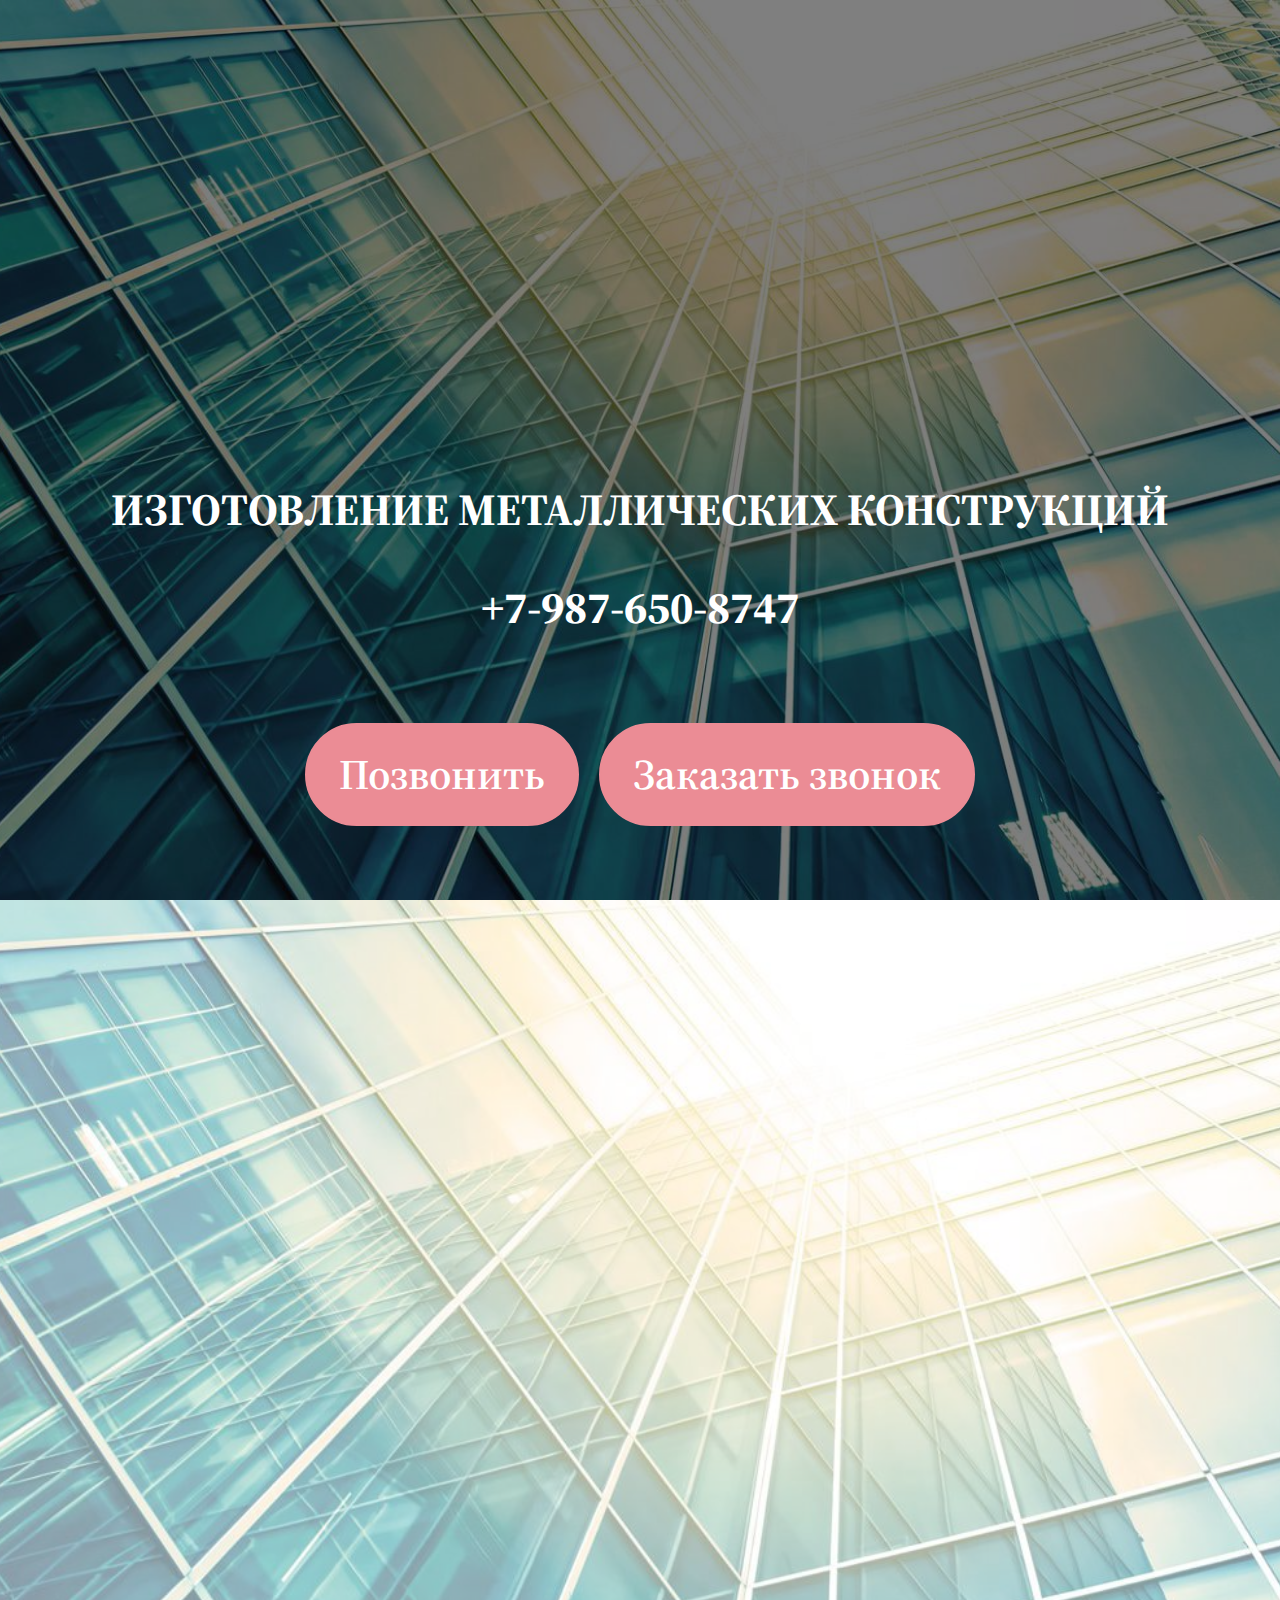
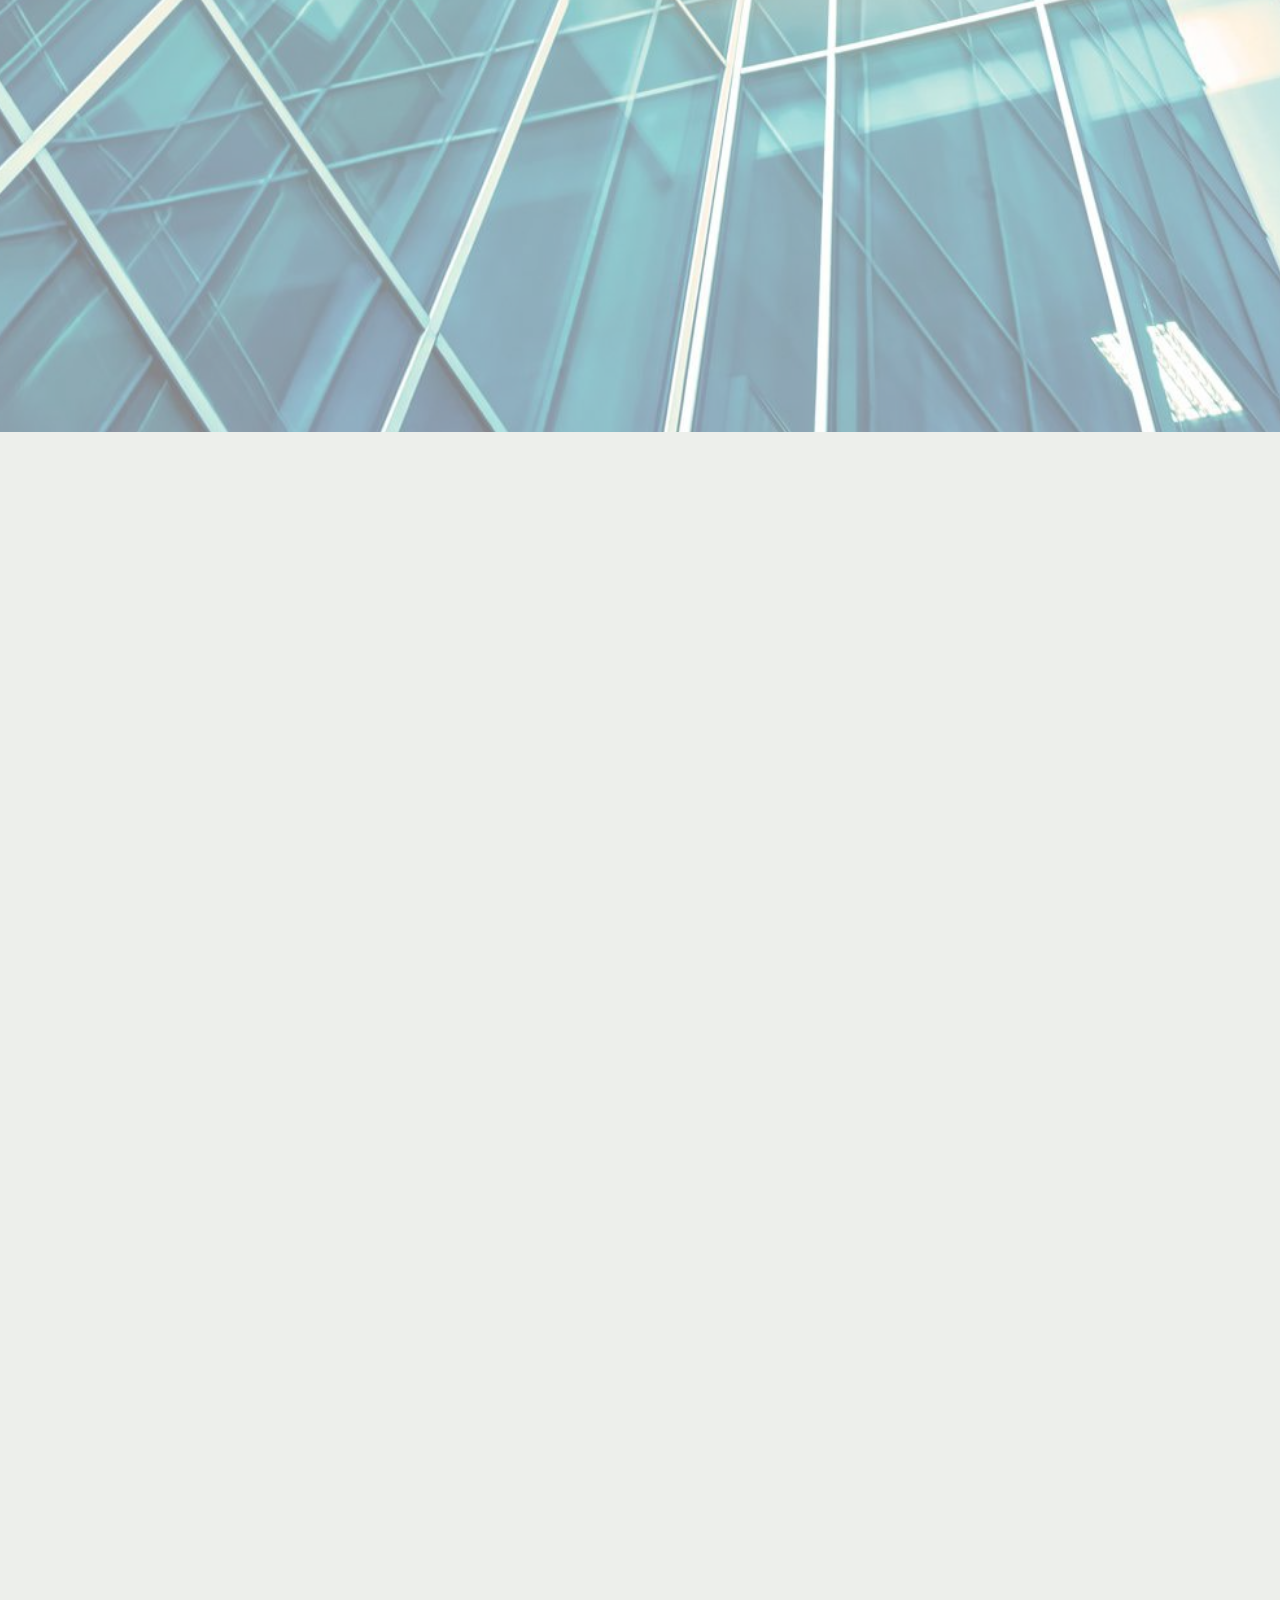
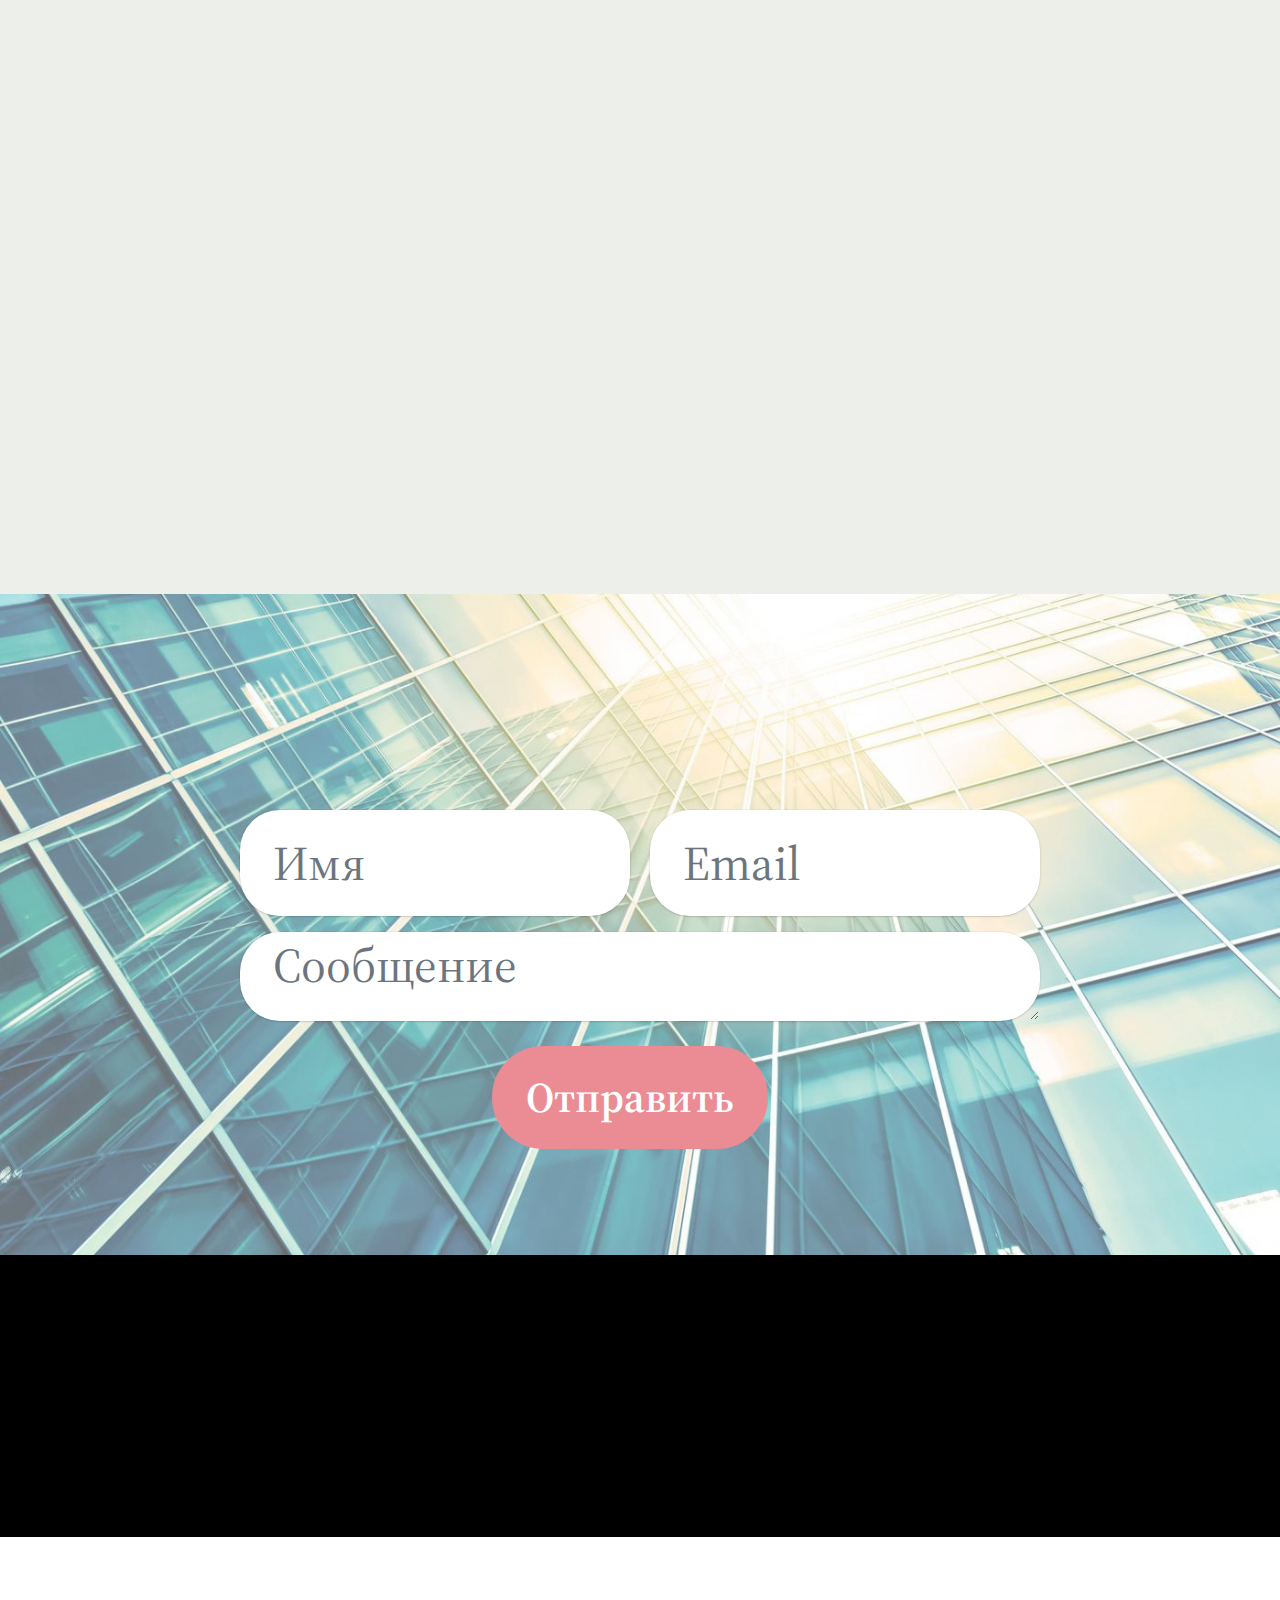
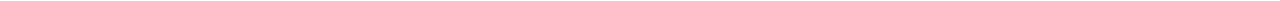
<file: page1.html>
<!DOCTYPE html>
<html  >
<head>
  <!-- Site made with Mobirise Website Builder v6.0.6, https://mobirise.com -->
  <meta charset="UTF-8">
  <meta http-equiv="X-UA-Compatible" content="IE=edge">
  <meta name="generator" content="Mobirise v6.0.6, mobirise.com">
  <meta name="viewport" content="width=device-width, initial-scale=1, minimum-scale=1">
  <link rel="shortcut icon" href="assets/images/d091222d0b5d0b720d0b8d0bcd0b5d0bdd0b8-128x106.png" type="image/x-icon">
  <meta name="description" content="ООО «Дипэкспорт» предлагает изготовление и установку алюминиевых окон, дверей, перегородок и фасадов в Волгограде. Замер, сборка, смета под ключ. Гарантия качества, доступные цены.">
  
  
  <title>Page 1</title>
  <link rel="stylesheet" href="assets/bootstrap/css/bootstrap.min.css">
  <link rel="stylesheet" href="assets/bootstrap/css/bootstrap-grid.min.css">
  <link rel="stylesheet" href="assets/bootstrap/css/bootstrap-reboot.min.css">
  <link rel="stylesheet" href="assets/animatecss/animate.css">
  <link rel="stylesheet" href="assets/theme/css/style.css">
  <link rel="preload" href="https://fonts.googleapis.com/css2?family=Source+Serif+4:wght@400;700&display=swap&display=swap" as="style" onload="this.onload=null;this.rel='stylesheet'">
  <noscript><link rel="stylesheet" href="https://fonts.googleapis.com/css2?family=Source+Serif+4:wght@400;700&display=swap&display=swap"></noscript>
  <link rel="preload" as="style" href="assets/mobirise/css/mbr-additional.css?v=Mv7jOD"><link rel="stylesheet" href="assets/mobirise/css/mbr-additional.css?v=Mv7jOD" type="text/css">

  
  
  
</head>
<body>
  
  <section data-bs-version="5.1" class="header16 cid-uOoaZjNjYq mbr-fullscreen" id="header17-3">
  
  <div class="mbr-overlay" style="opacity: 0.5; background-color: rgb(0, 0, 0);"></div>
  <div class="container-fluid">
    <div class="row">
      <div class="content-wrap col-12 col-md-12">
        <h1 class="mbr-section-title mbr-fonts-style mbr-white mb-4 display-1">
          <strong>ИЗГОТОВЛЕНИЕ МЕТАЛЛИЧЕСКИХ КОНСТРУКЦИЙ</strong><br><br><strong>+7-987-650-8747</strong><br><strong><br></strong></h1>
        
        
        <div class="mbr-section-btn"><a class="btn btn-danger display-7" href="https://mobiri.se">Позвонить</a> <a class="btn btn-danger display-7" href="https://mobiri.se">Заказать звонок</a></div>
      </div>
    </div>
  </div>
</section>

<section data-bs-version="5.1" class="pricing1 cid-uOoaZk0VZS" id="pricing01-4">
    
    <div class="mbr-overlay"></div>
    <div class="container-fluid">
        <div class="row justify-content-center">
            <div class="col-12 content-head">
                <div class="mbr-section-head mb-5">
                    <h4 class="mbr-section-title mbr-fonts-style align-center mb-0 display-2">
                        <strong>Цены</strong>
                    </h4>
                    
                </div>
            </div>
        </div>
        <div class="row">
            <div class="item features-without-image col-12 col-md-6 col-lg-3 item-mb active">
                <div class="item-wrapper">
                    <div class="item-head">
                        <h5 class="item-title mbr-fonts-style mb-3 display-5">
                            <strong>Окна</strong>
                        </h5>
                        <h6 class="item-subtitle mbr-fonts-style mt-0 mb-0 display-7">
                            <strong>От 7000</strong>/м²
                        </h6>
                    </div>
                    <div class="item-content">
                        <p class="mbr-text mbr-fonts-style display-7">Окна из алюминия высокого качества</p>
                    </div>
                    <div class="mbr-section-btn item-footer"><a href="" class="btn item-btn btn-danger display-7">Заказать</a></div>
                </div>
            </div>
            <div class="item features-without-image col-12 col-md-6 col-lg-3 item-mb">
                <div class="item-wrapper">
                    <div class="item-head">
                        <h5 class="item-title mbr-fonts-style mb-3 display-5">
                            <strong>Двери</strong>
                        </h5>
                        <h6 class="item-subtitle mbr-fonts-style mt-0 mb-0 display-7">
                            <strong>От 8500</strong>/м²
                        </h6>
                    </div>
                    <div class="item-content">
                        <p class="mbr-text mbr-fonts-style display-7">Надёжные и стильные двери из алюминия</p>
                    </div>
                    <div class="mbr-section-btn item-footer"><a href="" class="btn item-btn btn-danger display-7">Заказать</a></div>
                </div>
            </div>

            <div class="item features-without-image col-12 col-md-6 col-lg-3 item-mb">
                <div class="item-wrapper">
                    <div class="item-head">
                        <h5 class="item-title mbr-fonts-style mb-3 display-5">
                            <strong>Фасады</strong>
                        </h5>
                        <h6 class="item-subtitle mbr-fonts-style mt-0 mb-0 display-7">
                            <strong>По запросу</strong>/м²
                        </h6>
                    </div>
                    <div class="item-content">
                        <p class="mbr-text mbr-fonts-style display-7">Современные решения для фасадов</p>
                    </div>
                    <div class="mbr-section-btn item-footer"><a href="" class="btn item-btn btn-danger display-7">Заказать</a></div>
                </div>
            </div>

            <div class="item features-without-image col-12 col-md-6 col-lg-3 item-mb">
                <div class="item-wrapper">
                    <div class="item-head">
                        <h5 class="item-title mbr-fonts-style mb-3 display-5">
                            <strong>Перегородки</strong>
                        </h5>
                        <h6 class="item-subtitle mbr-fonts-style mt-0 mb-0 display-7">
                            <strong>По запросу</strong>/м²
                        </h6>
                    </div>
                    <div class="item-content">
                        <p class="mbr-text mbr-fonts-style display-7">Индивидуальные перегородки&nbsp;</p>
                    </div>
                    <div class="mbr-section-btn item-footer"><a href="" class="btn item-btn btn-danger display-7">Заказать</a></div>
                </div>
            </div>
        </div>
    </div>
</section>

<section data-bs-version="5.1" class="features4 start cid-uOoaZkfhsj" id="features04-5">
	
	
	<div class="container">
		<div class="row justify-content-center">
			<div class="col-12 content-head">
				<div class="mbr-section-head mb-5">
					<h4 class="mbr-section-title mbr-fonts-style align-center mb-0 display-2">
						<strong>Наши работы:</strong></h4>
					
					
				</div>
			</div>
		</div>
		<div class="row">
			<div class="item features-image col-12 col-md-6 col-lg-4">
				<div class="item-wrapper">
					<div class="item-img">
						<img src="assets/images/2abf24a4-9ae2-4f49-af37-29848da4aeb2-815x1087.jpg" alt="Mobirise Website Builder">
					</div>
					

				</div>
			</div>
			<div class="item features-image col-12 col-md-6 col-lg-4">
				<div class="item-wrapper">
					<div class="item-img">
						<img src="assets/images/648f711d-973a-4a60-a436-602a1f5a6d9d-815x611.jpg" alt="Mobirise Website Builder">
					</div>
					
				</div>
			</div>
			<div class="item features-image col-12 col-md-6 col-lg-4">
				<div class="item-wrapper">
					<div class="item-img">
						<img src="assets/images/e069be9f-69ad-4e6d-af57-d95a7d49265c-720x1280.jpg" alt="Mobirise Website Builder">
					</div>
					
				</div>
			</div>
		</div>
	</div>
</section>

<section data-bs-version="5.1" class="features4 start cid-uOoaZktFEj" id="features04-6">
	
	
	<div class="container">
		<div class="row justify-content-center">
			<div class="col-12 content-head">
				
			</div>
		</div>
		<div class="row">
			<div class="item features-image col-12 col-md-6 col-lg-4">
				<div class="item-wrapper">
					<div class="item-img">
						<img src="assets/images/3daa41e9-2f0e-4285-b361-17f0a4aa62c3-815x1087.jpg" alt="Mobirise Website Builder">
					</div>
					

				</div>
			</div>
			<div class="item features-image col-12 col-md-6 col-lg-4">
				<div class="item-wrapper">
					<div class="item-img">
						<img src="assets/images/d5f75d99-f96b-44e7-8ae0-b85067152873-815x1087.jpg" alt="Mobirise Website Builder">
					</div>
					
				</div>
			</div>
			<div class="item features-image col-12 col-md-6 col-lg-4">
				<div class="item-wrapper">
					<div class="item-img">
						<img src="assets/images/e0d96751-908b-46be-9a2a-7b8cb12be054-815x611.jpg" alt="Mobirise Website Builder">
					</div>
					
				</div>
			</div>
		</div>
	</div>
</section>

<section data-bs-version="5.1" class="form5 cid-uOoaZkJDvS" id="form02-7">
    
    <div class="mbr-overlay"></div>
    <div class="container">
        <div class="row justify-content-center">
            <div class="col-12 content-head">
                <div class="mbr-section-head mb-5">
                    <h3 class="mbr-section-title mbr-fonts-style align-center mb-0 display-2">
                        <strong>Связаться с нами</strong>
                    </h3>
                    
                </div>
            </div>
        </div>
        <div class="row justify-content-center">
            <div class="col-lg-8 mx-auto mbr-form" data-form-type="formoid">
                <form action="https://mobirise.eu/" method="POST" class="mbr-form form-with-styler" data-form-title="Form Name"><input type="hidden" name="email" data-form-email="true" value="quSNm1f4fegMK+TyNE1xdbAlf6N89E6fC/5IrOZDixvXq9v9OKfXDzozZ9d55UHeUOL3NITpWjjjR5LC3TsRLWqWFDTInCngAMQKGfmzPcUWDuP8ybi9Dtf4uzBpAhAV">
                    <div class="row">
                        <div hidden="hidden" data-form-alert="" class="alert alert-success col-12">Thanks for filling out the form!</div>
                        <div hidden="hidden" data-form-alert-danger="" class="alert alert-danger col-12">
                            Oops...! some problem!
                        </div>
                    </div>
                    <div class="dragArea row">
                        <div class="col-md col-sm-12 form-group mb-3" data-for="name">
                            <input type="text" name="name" placeholder="Имя" data-form-field="name" class="form-control" value="" id="name-form02-7">
                        </div>
                        <div class="col-md col-sm-12 form-group mb-3" data-for="email">
                            <input type="email" name="email" placeholder="Email" data-form-field="email" class="form-control" value="" id="email-form02-7">
                        </div>
                        <div class="col-12 form-group mb-3" data-for="textarea">
                            <textarea name="textarea" placeholder="Сообщение" data-form-field="textarea" class="form-control" id="textarea-form02-7"></textarea>
                        </div>
                        <div class="col-lg-12 col-md-12 col-sm-12 align-center mbr-section-btn"><button type="submit" class="btn btn-danger display-7">Отправить</button></div>
                    </div>
                </form>
            </div>
        </div>
    </div>
</section>

<section data-bs-version="5.1" class="footer4 cid-uOoaZkTmKa" once="footers" id="footer04-8">

    

    

    <div class="container">
        <div class="media-container-row align-center mbr-white">
            <div class="col-12">
                <p class="mbr-text mb-0 mbr-fonts-style display-5">&nbsp; © 2025 ООО «Дипэкспорт»&nbsp;<br>ОГРН: 1253400004626<br>ИНН: 3459088380<br>КПП: 345901001<br>Все права защищены.<br><br></p>
            </div>
        </div>
    </div>
</section><section class="display-7" style="padding: 0;align-items: center;justify-content: center;flex-wrap: wrap;    align-content: center;display: flex;position: relative;height: 4rem;"><a href="https://mobiri.se/" style="flex: 1 1;height: 4rem;position: absolute;width: 100%;z-index: 1;"><img alt="" style="height: 4rem;" src="[data-uri]"></a><p style="margin: 0;text-align: center;" class="display-7">&#8204;</p><a style="z-index:1" href="https://mobirise.com/drag-drop-website-builder.html">Drag and Drop Website Builder</a></section><script src="assets/bootstrap/js/bootstrap.bundle.min.js"></script>  <script src="assets/smoothscroll/smooth-scroll.js"></script>  <script src="assets/ytplayer/index.js"></script>  <script src="assets/theme/js/script.js"></script>  <script src="assets/formoid/formoid.min.js"></script>  
  
  
 <div id="scrollToTop" class="scrollToTop mbr-arrow-up"><a style="text-align: center;"><i class="mbr-arrow-up-icon mbr-arrow-up-icon-cm cm-icon cm-icon-smallarrow-up"></i></a></div>
    <input name="animation" type="hidden">
  </body>
</html>
</file>
<file: assets/web/assets/mobirise-icons2/mobirise2.css>
@font-face {
  font-family: 'Moririse2';
  font-display: swap;
  src:  url('mobirise2.eot?f2bix4');
  src:  url('mobirise2.eot?f2bix4#iefix') format('embedded-opentype'),
    url('mobirise2.ttf?f2bix4') format('truetype'),
    url('mobirise2.woff?f2bix4') format('woff'),
    url('mobirise2.svg?f2bix4#mobirise2') format('svg');
  font-weight: normal;
  font-style: normal;
}

[class^="mobi-"], [class*=" mobi-"] {
  /* use !important to prevent issues with browser extensions that change fonts */
  font-family: 'Moririse2' !important;
  speak: none;
  font-style: normal;
  font-weight: normal;
  font-variant: normal;
  text-transform: none;
  line-height: 1;

  /* Better Font Rendering =========== */
  -webkit-font-smoothing: antialiased;
  -moz-osx-font-smoothing: grayscale;
}

.mobi-mbri-add-submenu:before {
  content: "\e900";
}
.mobi-mbri-alert:before {
  content: "\e901";
}
.mobi-mbri-align-center:before {
  content: "\e902";
}
.mobi-mbri-align-justify:before {
  content: "\e903";
}
.mobi-mbri-align-left:before {
  content: "\e904";
}
.mobi-mbri-align-right:before {
  content: "\e905";
}
.mobi-mbri-android:before {
  content: "\e906";
}
.mobi-mbri-apple:before {
  content: "\e907";
}
.mobi-mbri-arrow-down:before {
  content: "\e908";
}
.mobi-mbri-arrow-next:before {
  content: "\e909";
}
.mobi-mbri-arrow-prev:before {
  content: "\e90a";
}
.mobi-mbri-arrow-up:before {
  content: "\e90b";
}
.mobi-mbri-bold:before {
  content: "\e90c";
}
.mobi-mbri-bookmark:before {
  content: "\e90d";
}
.mobi-mbri-bootstrap:before {
  content: "\e90e";
}
.mobi-mbri-briefcase:before {
  content: "\e90f";
}
.mobi-mbri-browse:before {
  content: "\e910";
}
.mobi-mbri-bulleted-list:before {
  content: "\e911";
}
.mobi-mbri-calendar:before {
  content: "\e912";
}
.mobi-mbri-camera:before {
  content: "\e913";
}
.mobi-mbri-cart-add:before {
  content: "\e914";
}
.mobi-mbri-cart-full:before {
  content: "\e915";
}
.mobi-mbri-cash:before {
  content: "\e916";
}
.mobi-mbri-change-style:before {
  content: "\e917";
}
.mobi-mbri-chat:before {
  content: "\e918";
}
.mobi-mbri-clock:before {
  content: "\e919";
}
.mobi-mbri-close:before {
  content: "\e91a";
}
.mobi-mbri-cloud:before {
  content: "\e91b";
}
.mobi-mbri-code:before {
  content: "\e91c";
}
.mobi-mbri-contact-form:before {
  content: "\e91d";
}
.mobi-mbri-credit-card:before {
  content: "\e91e";
}
.mobi-mbri-cursor-click:before {
  content: "\e91f";
}
.mobi-mbri-cust-feedback:before {
  content: "\e920";
}
.mobi-mbri-database:before {
  content: "\e921";
}
.mobi-mbri-delivery:before {
  content: "\e922";
}
.mobi-mbri-desktop:before {
  content: "\e923";
}
.mobi-mbri-devices:before {
  content: "\e924";
}
.mobi-mbri-down:before {
  content: "\e925";
}
.mobi-mbri-download-2:before {
  content: "\e926";
}
.mobi-mbri-download:before {
  content: "\e927";
}
.mobi-mbri-drag-n-drop-2:before {
  content: "\e928";
}
.mobi-mbri-drag-n-drop:before {
  content: "\e929";
}
.mobi-mbri-edit-2:before {
  content: "\e92a";
}
.mobi-mbri-edit:before {
  content: "\e92b";
}
.mobi-mbri-error:before {
  content: "\e92c";
}
.mobi-mbri-extension:before {
  content: "\e92d";
}
.mobi-mbri-features:before {
  content: "\e92e";
}
.mobi-mbri-file:before {
  content: "\e92f";
}
.mobi-mbri-flag:before {
  content: "\e930";
}
.mobi-mbri-folder:before {
  content: "\e931";
}
.mobi-mbri-gift:before {
  content: "\e932";
}
.mobi-mbri-github:before {
  content: "\e933";
}
.mobi-mbri-globe-2:before {
  content: "\e934";
}
.mobi-mbri-globe:before {
  content: "\e935";
}
.mobi-mbri-growing-chart:before {
  content: "\e936";
}
.mobi-mbri-hearth:before {
  content: "\e937";
}
.mobi-mbri-help:before {
  content: "\e938";
}
.mobi-mbri-home:before {
  content: "\e939";
}
.mobi-mbri-hot-cup:before {
  content: "\e93a";
}
.mobi-mbri-idea:before {
  content: "\e93b";
}
.mobi-mbri-image-gallery:before {
  content: "\e93c";
}
.mobi-mbri-image-slider:before {
  content: "\e93d";
}
.mobi-mbri-info:before {
  content: "\e93e";
}
.mobi-mbri-italic:before {
  content: "\e93f";
}
.mobi-mbri-key:before {
  content: "\e940";
}
.mobi-mbri-laptop:before {
  content: "\e941";
}
.mobi-mbri-layers:before {
  content: "\e942";
}
.mobi-mbri-left-right:before {
  content: "\e943";
}
.mobi-mbri-left:before {
  content: "\e944";
}
.mobi-mbri-letter:before {
  content: "\e945";
}
.mobi-mbri-like:before {
  content: "\e946";
}
.mobi-mbri-link:before {
  content: "\e947";
}
.mobi-mbri-lock:before {
  content: "\e948";
}
.mobi-mbri-login:before {
  content: "\e949";
}
.mobi-mbri-logout:before {
  content: "\e94a";
}
.mobi-mbri-magic-stick:before {
  content: "\e94b";
}
.mobi-mbri-map-pin:before {
  content: "\e94c";
}
.mobi-mbri-menu:before {
  content: "\e94d";
}
.mobi-mbri-mobile-2:before {
  content: "\e94e";
}
.mobi-mbri-mobile-horizontal:before {
  content: "\e94f";
}
.mobi-mbri-mobile:before {
  content: "\e950";
}
.mobi-mbri-mobirise:before {
  content: "\e951";
}
.mobi-mbri-more-horizontal:before {
  content: "\e952";
}
.mobi-mbri-more-vertical:before {
  content: "\e953";
}
.mobi-mbri-music:before {
  content: "\e954";
}
.mobi-mbri-new-file:before {
  content: "\e955";
}
.mobi-mbri-numbered-list:before {
  content: "\e956";
}
.mobi-mbri-opened-folder:before {
  content: "\e957";
}
.mobi-mbri-pages:before {
  content: "\e958";
}
.mobi-mbri-paper-plane:before {
  content: "\e959";
}
.mobi-mbri-paperclip:before {
  content: "\e95a";
}
.mobi-mbri-phone:before {
  content: "\e95b";
}
.mobi-mbri-photo:before {
  content: "\e95c";
}
.mobi-mbri-photos:before {
  content: "\e95d";
}
.mobi-mbri-pin:before {
  content: "\e95e";
}
.mobi-mbri-play:before {
  content: "\e95f";
}
.mobi-mbri-plus:before {
  content: "\e960";
}
.mobi-mbri-preview:before {
  content: "\e961";
}
.mobi-mbri-print:before {
  content: "\e962";
}
.mobi-mbri-protect:before {
  content: "\e963";
}
.mobi-mbri-question:before {
  content: "\e964";
}
.mobi-mbri-quote-left:before {
  content: "\e965";
}
.mobi-mbri-quote-right:before {
  content: "\e966";
}
.mobi-mbri-redo:before {
  content: "\e967";
}
.mobi-mbri-refresh:before {
  content: "\e968";
}
.mobi-mbri-responsive-2:before {
  content: "\e969";
}
.mobi-mbri-responsive:before {
  content: "\e96a";
}
.mobi-mbri-right:before {
  content: "\e96b";
}
.mobi-mbri-rocket:before {
  content: "\e96c";
}
.mobi-mbri-sad-face:before {
  content: "\e96d";
}
.mobi-mbri-sale:before {
  content: "\e96e";
}
.mobi-mbri-save:before {
  content: "\e96f";
}
.mobi-mbri-search:before {
  content: "\e970";
}
.mobi-mbri-setting-2:before {
  content: "\e971";
}
.mobi-mbri-setting-3:before {
  content: "\e972";
}
.mobi-mbri-setting:before {
  content: "\e973";
}
.mobi-mbri-share:before {
  content: "\e974";
}
.mobi-mbri-shopping-bag:before {
  content: "\e975";
}
.mobi-mbri-shopping-basket:before {
  content: "\e976";
}
.mobi-mbri-shopping-cart:before {
  content: "\e977";
}
.mobi-mbri-sites:before {
  content: "\e978";
}
.mobi-mbri-smile-face:before {
  content: "\e979";
}
.mobi-mbri-speed:before {
  content: "\e97a";
}
.mobi-mbri-star:before {
  content: "\e97b";
}
.mobi-mbri-success:before {
  content: "\e97c";
}
.mobi-mbri-sun:before {
  content: "\e97d";
}
.mobi-mbri-sun2:before {
  content: "\e97e";
}
.mobi-mbri-tablet-vertical:before {
  content: "\e97f";
}
.mobi-mbri-tablet:before {
  content: "\e980";
}
.mobi-mbri-target:before {
  content: "\e981";
}
.mobi-mbri-timer:before {
  content: "\e982";
}
.mobi-mbri-to-ftp:before {
  content: "\e983";
}
.mobi-mbri-to-local-drive:before {
  content: "\e984";
}
.mobi-mbri-touch-swipe:before {
  content: "\e985";
}
.mobi-mbri-touch:before {
  content: "\e986";
}
.mobi-mbri-trash:before {
  content: "\e987";
}
.mobi-mbri-underline:before {
  content: "\e988";
}
.mobi-mbri-undo:before {
  content: "\e989";
}
.mobi-mbri-unlink:before {
  content: "\e98a";
}
.mobi-mbri-unlock:before {
  content: "\e98b";
}
.mobi-mbri-up-down:before {
  content: "\e98c";
}
.mobi-mbri-up:before {
  content: "\e98d";
}
.mobi-mbri-update:before {
  content: "\e98e";
}
.mobi-mbri-upload-2:before {
  content: "\e98f";
}
.mobi-mbri-upload:before {
  content: "\e990";
}
.mobi-mbri-user-2:before {
  content: "\e991";
}
.mobi-mbri-user:before {
  content: "\e992";
}
.mobi-mbri-users:before {
  content: "\e993";
}
.mobi-mbri-video-play:before {
  content: "\e994";
}
.mobi-mbri-video:before {
  content: "\e995";
}
.mobi-mbri-watch:before {
  content: "\e996";
}
.mobi-mbri-website-theme-2:before {
  content: "\e997";
}
.mobi-mbri-website-theme:before {
  content: "\e998";
}
.mobi-mbri-wifi:before {
  content: "\e999";
}
.mobi-mbri-windows:before {
  content: "\e99a";
}
.mobi-mbri-zoom-in:before {
  content: "\e99b";
}
.mobi-mbri-zoom-out:before {
  content: "\e99c";
}
</file>
<file: assets/theme/css/style.css>
@charset "UTF-8";
section {
  background-color: #ffffff;
}

body {
  font-style: normal;
  line-height: 1.5;
  font-weight: 400;
  color: #232323;
  position: relative;
}

button {
  background-color: transparent;
  border-color: transparent;
}

.embla__button,
.carousel-control {
  background-color: #edefea !important;
  opacity: 0.8 !important;
  color: #464845 !important;
  border-color: #edefea !important;
}

.carousel .close,
.modalWindow .close {
  background-color: #edefea !important;
  color: #464845 !important;
  border-color: #edefea !important;
  opacity: 0.8 !important;
}

.carousel .close:hover,
.modalWindow .close:hover {
  opacity: 1 !important;
}

.carousel-indicators li {
  background-color: #edefea !important;
  border: 2px solid #464845 !important;
}

.carousel-indicators li:hover,
.carousel-indicators li:active {
  opacity: 0.8 !important;
}

.embla__button:hover,
.carousel-control:hover {
  background-color: #edefea !important;
  opacity: 1 !important;
}

.modalWindow-video-container {
  height: 80%;
}

section,
.container,
.container-fluid {
  position: relative;
  word-wrap: break-word;
}

a.mbr-iconfont:hover {
  text-decoration: none;
}

.article .lead p,
.article .lead ul,
.article .lead ol,
.article .lead pre,
.article .lead blockquote {
  margin-bottom: 0;
}

a {
  font-style: normal;
  font-weight: 400;
  cursor: pointer;
}
a, a:hover {
  text-decoration: none;
}

.mbr-section-title {
  font-style: normal;
  line-height: 1.3;
}

.mbr-section-subtitle {
  line-height: 1.3;
}

.mbr-text {
  font-style: normal;
  line-height: 1.7;
}

h1,
h2,
h3,
h4,
h5,
h6,
.display-1,
.display-2,
.display-4,
.display-5,
.display-7,
span,
p,
a {
  line-height: 1;
  word-break: break-word;
  word-wrap: break-word;
  font-weight: 400;
}

b,
strong {
  font-weight: bold;
}

input:-webkit-autofill, input:-webkit-autofill:hover, input:-webkit-autofill:focus, input:-webkit-autofill:active {
  transition-delay: 9999s;
  -webkit-transition-property: background-color, color;
  transition-property: background-color, color;
}

textarea[type=hidden] {
  display: none;
}

section {
  background-position: 50% 50%;
  background-repeat: no-repeat;
  background-size: cover;
}
section .mbr-background-video,
section .mbr-background-video-preview {
  position: absolute;
  bottom: 0;
  left: 0;
  right: 0;
  top: 0;
}

.hidden {
  visibility: hidden;
}

.mbr-z-index20 {
  z-index: 20;
}

/*! Base colors */
.mbr-white {
  color: #ffffff;
}

.mbr-black {
  color: #111111;
}

.mbr-bg-white {
  background-color: #ffffff;
}

.mbr-bg-black {
  background-color: #000000;
}

/*! Text-aligns */
.align-left {
  text-align: left;
}

.align-center {
  text-align: center;
}

.align-right {
  text-align: right;
}

/*! Font-weight  */
.mbr-light {
  font-weight: 300;
}

.mbr-regular {
  font-weight: 400;
}

.mbr-semibold {
  font-weight: 500;
}

.mbr-bold {
  font-weight: 700;
}

/*! Media  */
.media-content {
  flex-basis: 100%;
}

.media-container-row {
  display: flex;
  flex-direction: row;
  flex-wrap: wrap;
  justify-content: center;
  align-content: center;
  align-items: start;
}
.media-container-row .media-size-item {
  width: 400px;
}

.media-container-column {
  display: flex;
  flex-direction: column;
  flex-wrap: wrap;
  justify-content: center;
  align-content: center;
  align-items: stretch;
}
.media-container-column > * {
  width: 100%;
}

@media (min-width: 992px) {
  .media-container-row {
    flex-wrap: nowrap;
  }
}
figure {
  margin-bottom: 0;
  overflow: hidden;
}

figure[mbr-media-size] {
  transition: width 0.1s;
}

img,
iframe {
  display: block;
  width: 100%;
}

.card {
  background-color: transparent;
  border: none;
}

.card-box {
  width: 100%;
}

.card-img {
  text-align: center;
  flex-shrink: 0;
  -webkit-flex-shrink: 0;
}

.media {
  max-width: 100%;
  margin: 0 auto;
}

.mbr-figure {
  align-self: center;
}

.media-container > div {
  max-width: 100%;
}

.mbr-figure img,
.card-img img {
  width: 100%;
}

@media (max-width: 991px) {
  .media-size-item {
    width: auto !important;
  }
  .media {
    width: auto;
  }
  .mbr-figure {
    width: 100% !important;
  }
}
/*! Buttons */
.mbr-section-btn {
  margin-left: -0.6rem;
  margin-right: -0.6rem;
  font-size: 0;
}

.btn {
  font-weight: 600;
  border-width: 1px;
  font-style: normal;
  margin: 0.6rem 0.6rem;
  white-space: normal;
  transition: all 0.2s ease-in-out;
  display: inline-flex;
  align-items: center;
  justify-content: center;
  word-break: break-word;
}

.btn-sm {
  font-weight: 600;
  letter-spacing: 0px;
  transition: all 0.3s ease-in-out;
}

.btn-md {
  font-weight: 600;
  letter-spacing: 0px;
  transition: all 0.3s ease-in-out;
}

.btn-lg {
  font-weight: 600;
  letter-spacing: 0px;
  transition: all 0.3s ease-in-out;
}

.btn-form {
  margin: 0;
}
.btn-form:hover {
  cursor: pointer;
}

nav .mbr-section-btn {
  margin-left: 0rem;
  margin-right: 0rem;
}

/*! Btn icon margin */
.btn .mbr-iconfont,
.btn.btn-sm .mbr-iconfont {
  order: 1;
  cursor: pointer;
  margin-left: 0.5rem;
  vertical-align: sub;
}

.btn.btn-md .mbr-iconfont,
.btn.btn-md .mbr-iconfont {
  margin-left: 0.8rem;
}

.mbr-regular {
  font-weight: 400;
}

.mbr-semibold {
  font-weight: 500;
}

.mbr-bold {
  font-weight: 700;
}

[type=submit] {
  -webkit-appearance: none;
}

/*! Full-screen */
.mbr-fullscreen .mbr-overlay {
  min-height: 100vh;
}

.mbr-fullscreen {
  display: flex;
  display: -moz-flex;
  display: -ms-flex;
  display: -o-flex;
  align-items: center;
  min-height: 100vh;
  padding-top: 3rem;
  padding-bottom: 3rem;
}

/*! Map */
.map {
  height: 25rem;
  position: relative;
}
.map iframe {
  width: 100%;
  height: 100%;
}

/*! Scroll to top arrow */
.mbr-arrow-up {
  bottom: 25px;
  right: 90px;
  position: fixed;
  text-align: right;
  z-index: 5000;
  color: #ffffff;
  font-size: 22px;
}

.mbr-arrow-up a {
  background: rgba(0, 0, 0, 0.2);
  border-radius: 50%;
  color: #fff;
  display: inline-block;
  height: 60px;
  width: 60px;
  border: 2px solid #fff;
  outline-style: none !important;
  position: relative;
  text-decoration: none;
  transition: all 0.3s ease-in-out;
  cursor: pointer;
  text-align: center;
}
.mbr-arrow-up a:hover {
  background-color: rgba(0, 0, 0, 0.4);
}
.mbr-arrow-up a i {
  line-height: 60px;
}

.mbr-arrow-up-icon {
  display: block;
  color: #fff;
}

.mbr-arrow-up-icon::before {
  content: "›";
  display: inline-block;
  font-family: serif;
  font-size: 22px;
  line-height: 1;
  font-style: normal;
  position: relative;
  top: 6px;
  left: -4px;
  transform: rotate(-90deg);
}

/*! Arrow Down */
.mbr-arrow {
  position: absolute;
  bottom: 45px;
  left: 50%;
  width: 60px;
  height: 60px;
  cursor: pointer;
  background-color: rgba(80, 80, 80, 0.5);
  border-radius: 50%;
  transform: translateX(-50%);
}
@media (max-width: 767px) {
  .mbr-arrow {
    display: none;
  }
}
.mbr-arrow > a {
  display: inline-block;
  text-decoration: none;
  outline-style: none;
  animation: arrowdown 1.7s ease-in-out infinite;
  color: #ffffff;
}
.mbr-arrow > a > i {
  position: absolute;
  top: -2px;
  left: 15px;
  font-size: 2rem;
}

#scrollToTop a i::before {
  content: "";
  position: absolute;
  display: block;
  border-bottom: 2.5px solid #fff;
  border-left: 2.5px solid #fff;
  width: 27.8%;
  height: 27.8%;
  left: 50%;
  top: 51%;
  transform: translateY(-30%) translateX(-50%) rotate(135deg);
}

@keyframes arrowdown {
  0% {
    transform: translateY(0px);
  }
  50% {
    transform: translateY(-5px);
  }
  100% {
    transform: translateY(0px);
  }
}
@media (max-width: 500px) {
  .mbr-arrow-up {
    left: 0;
    right: 0;
    text-align: center;
  }
}
/*Gradients animation*/
@keyframes gradient-animation {
  from {
    background-position: 0% 100%;
    animation-timing-function: ease-in-out;
  }
  to {
    background-position: 100% 0%;
    animation-timing-function: ease-in-out;
  }
}
.bg-gradient {
  background-size: 200% 200%;
  animation: gradient-animation 5s infinite alternate;
  -webkit-animation: gradient-animation 5s infinite alternate;
}

.menu .navbar-brand {
  display: -webkit-flex;
}
.menu .navbar-brand span {
  display: flex;
  display: -webkit-flex;
}
.menu .navbar-brand .navbar-caption-wrap {
  display: -webkit-flex;
}
.menu .navbar-brand .navbar-logo img {
  display: -webkit-flex;
  width: auto;
}
@media (min-width: 768px) and (max-width: 991px) {
  .menu .navbar-toggleable-sm .navbar-nav {
    display: -ms-flexbox;
  }
}
@media (max-width: 991px) {
  .menu .navbar-collapse {
    max-height: 93.5vh;
  }
  .menu .navbar-collapse.show {
    overflow: auto;
  }
}
@media (min-width: 992px) {
  .menu .navbar-nav.nav-dropdown {
    display: -webkit-flex;
  }
  .menu .navbar-toggleable-sm .navbar-collapse {
    display: -webkit-flex !important;
  }
  .menu .collapsed .navbar-collapse {
    max-height: 93.5vh;
  }
  .menu .collapsed .navbar-collapse.show {
    overflow: auto;
  }
}
@media (max-width: 767px) {
  .menu .navbar-collapse {
    max-height: 80vh;
  }
}

.nav-link .mbr-iconfont {
  margin-right: 0.5rem;
}

.navbar {
  display: -webkit-flex;
  -webkit-flex-wrap: wrap;
  -webkit-align-items: center;
  -webkit-justify-content: space-between;
}

.navbar-collapse {
  -webkit-flex-basis: 100%;
  -webkit-flex-grow: 1;
  -webkit-align-items: center;
}

.nav-dropdown .link {
  padding: 0.667em 1.667em !important;
  margin: 0 !important;
}

.nav {
  display: -webkit-flex;
  -webkit-flex-wrap: wrap;
}

.row {
  display: -webkit-flex;
  -webkit-flex-wrap: wrap;
}

.justify-content-center {
  -webkit-justify-content: center;
}

.form-inline {
  display: -webkit-flex;
}

.card-wrapper {
  -webkit-flex: 1;
}

.carousel-control {
  z-index: 10;
  display: -webkit-flex;
}

.carousel-controls {
  display: -webkit-flex;
}

.media {
  display: -webkit-flex;
}

.form-group:focus {
  outline: none;
}

.jq-selectbox__select {
  padding: 7px 0;
  position: relative;
}

.jq-selectbox__dropdown {
  overflow: hidden;
  border-radius: 10px;
  position: absolute;
  top: 100%;
  left: 0 !important;
  width: 100% !important;
}

.jq-selectbox__trigger-arrow {
  right: 0;
  transform: translateY(-50%);
}

.jq-selectbox li {
  padding: 1.07em 0.5em;
}

input[type=range] {
  padding-left: 0 !important;
  padding-right: 0 !important;
}

.modal-dialog,
.modal-content {
  height: 100%;
}

.modal-dialog .carousel-inner {
  height: calc(100vh - 1.75rem);
}
@media (max-width: 575px) {
  .modal-dialog .carousel-inner {
    height: calc(100vh - 1rem);
  }
}

.carousel-item {
  text-align: center;
}

.carousel-item img {
  margin: auto;
}

.navbar-toggler {
  align-self: flex-start;
  padding: 0.25rem 0.75rem;
  font-size: 1.25rem;
  line-height: 1;
  background: transparent;
  border: 1px solid transparent;
  border-radius: 0.25rem;
}

.navbar-toggler:focus,
.navbar-toggler:hover {
  text-decoration: none;
  box-shadow: none;
}

.navbar-toggler-icon {
  display: inline-block;
  width: 1.5em;
  height: 1.5em;
  vertical-align: middle;
  content: "";
  background: no-repeat center center;
  background-size: 100% 100%;
}

.navbar-toggler-left {
  position: absolute;
  left: 1rem;
}

.navbar-toggler-right {
  position: absolute;
  right: 1rem;
}

.card-img {
  width: auto;
}

.menu .navbar.collapsed:not(.beta-menu) {
  flex-direction: column;
}

.carousel-item.active,
.carousel-item-next,
.carousel-item-prev {
  display: flex;
}

.note-air-layout .dropup .dropdown-menu,
.note-air-layout .navbar-fixed-bottom .dropdown .dropdown-menu {
  bottom: initial !important;
}

html,
body {
  height: auto;
  min-height: 100vh;
}

.dropup .dropdown-toggle::after {
  display: none;
}

.form-asterisk {
  font-family: initial;
  position: absolute;
  top: -2px;
  font-weight: normal;
}

.form-control-label {
  position: relative;
  cursor: pointer;
  margin-bottom: 0.357em;
  padding: 0;
}

.alert {
  color: #ffffff;
  border-radius: 0;
  border: 0;
  font-size: 1.1rem;
  line-height: 1.5;
  margin-bottom: 1.875rem;
  padding: 1.25rem;
  position: relative;
  text-align: center;
}
.alert.alert-form::after {
  background-color: inherit;
  bottom: -7px;
  content: "";
  display: block;
  height: 14px;
  left: 50%;
  margin-left: -7px;
  position: absolute;
  transform: rotate(45deg);
  width: 14px;
}

.form-control {
  background-color: #ffffff;
  background-clip: border-box;
  color: #232323;
  line-height: 1rem !important;
  height: auto;
  padding: 1.2rem 2rem;
  transition: border-color 0.25s ease 0s;
  border: 1px solid transparent !important;
  border-radius: 4px;
  box-shadow: rgba(0, 0, 0, 0.07) 0px 1px 1px 0px, rgba(0, 0, 0, 0.07) 0px 1px 3px 0px, rgba(0, 0, 0, 0.03) 0px 0px 0px 1px;
}
.form-active .form-control:invalid {
  border-color: red;
}

.row > * {
  padding-right: 1rem;
  padding-left: 1rem;
}

form .row {
  margin-left: -0.6rem;
  margin-right: -0.6rem;
}
form .row [class*=col] {
  padding-left: 0.6rem;
  padding-right: 0.6rem;
}

form .mbr-section-btn {
  padding-left: 0.6rem;
  padding-right: 0.6rem;
}

form .form-check-input {
  margin-top: 0.5;
}

textarea.form-control {
  line-height: 1.5rem !important;
}

.form-group {
  margin-bottom: 1.2rem;
}

.form-control,
form .btn {
  min-height: 48px;
}

.gdpr-block label span.textGDPR input[name=gdpr] {
  top: 7px;
}

.form-control:focus {
  box-shadow: none;
}

:focus {
  outline: none;
}

.mbr-overlay {
  background-color: #000;
  bottom: 0;
  left: 0;
  opacity: 0.5;
  position: absolute;
  right: 0;
  top: 0;
  z-index: 0;
  pointer-events: none;
}

blockquote {
  font-style: italic;
  padding: 3rem;
  font-size: 1.09rem;
  position: relative;
  border-left: 3px solid;
}

ul,
ol,
pre,
blockquote {
  margin-bottom: 2.3125rem;
}

.mt-4 {
  margin-top: 2rem !important;
}

.mb-4 {
  margin-bottom: 2rem !important;
}

.container,
.container-fluid {
  padding-left: 16px;
  padding-right: 16px;
}

.row {
  margin-left: -16px;
  margin-right: -16px;
}
.row > [class*=col] {
  padding-left: 16px;
  padding-right: 16px;
}

@media (min-width: 992px) {
  .container-fluid {
    padding-left: 32px;
    padding-right: 32px;
  }
}
@media (max-width: 991px) {
  .mbr-container {
    padding-left: 16px;
    padding-right: 16px;
  }
}
.app-video-wrapper > img {
  opacity: 1;
}

.app-video-wrapper {
  background: transparent;
}

.item {
  position: relative;
}

.dropdown-menu .dropdown-menu {
  left: 100%;
}

.dropdown-item + .dropdown-menu {
  display: none;
}

.dropdown-item:hover + .dropdown-menu,
.dropdown-menu:hover {
  display: block;
}

@media (min-aspect-ratio: 16/9) {
  .mbr-video-foreground {
    height: 300% !important;
    top: -100% !important;
  }
}
@media (max-aspect-ratio: 16/9) {
  .mbr-video-foreground {
    width: 300% !important;
    left: -100% !important;
  }
}.engine {
	position: absolute;
	text-indent: -2400px;
	text-align: center;
	padding: 0;
	top: 0;
	left: -2400px;
}
</file>
<file: assets/mobirise/css/mbr-additional.css>
.btn {
  border-width: 2px;
}
img,
.card-wrap,
.card-wrapper,
.video-wrapper,
.mbr-figure iframe,
.google-map iframe,
.slide-content,
.plan,
.card,
.item-wrapper {
  border-radius: 2rem !important;
}
.video-wrapper {
  overflow: hidden;
}
body {
  background-color: #ffffff;
}
body {
  font-family: Source Serif 4;
}
.display-1 {
  font-family: 'Source Serif 4', sans-serif;
  font-size: 3.2rem;
  line-height: 1;
}
.display-1 > .mbr-iconfont {
  font-size: 4rem;
}
.display-2 {
  font-family: 'Source Serif 4', sans-serif;
  font-size: 4rem;
  line-height: 1;
}
.display-2 > .mbr-iconfont {
  font-size: 5rem;
}
.display-4 {
  font-family: 'Source Serif 4', sans-serif;
  font-size: 1.2rem;
  line-height: 1.5;
}
.display-4 > .mbr-iconfont {
  font-size: 1.5rem;
}
.display-5 {
  font-family: 'Source Serif 4', sans-serif;
  font-size: 1.8rem;
  line-height: 1.5;
}
.display-5 > .mbr-iconfont {
  font-size: 2.25rem;
}
.display-7 {
  font-family: 'Source Serif 4', sans-serif;
  font-size: 3rem;
  line-height: 1.3;
}
.display-7 > .mbr-iconfont {
  font-size: 3.75rem;
}
/* ---- Fluid typography for mobile devices ---- */
/* 1.4 - font scale ratio ( bootstrap == 1.42857 ) */
/* 100vw - current viewport width */
/* (48 - 20)  48 == 48rem == 768px, 20 == 20rem == 320px(minimal supported viewport) */
/* 0.65 - min scale variable, may vary */
@media (max-width: 992px) {
  .display-1 {
    font-size: 2.56rem;
  }
}
@media (max-width: 768px) {
  .display-1 {
    font-size: 2.24rem;
    font-size: calc( 1.77rem + (3.2 - 1.77) * ((100vw - 20rem) / (48 - 20)));
    line-height: calc( 1.1 * (1.77rem + (3.2 - 1.77) * ((100vw - 20rem) / (48 - 20))));
  }
  .display-2 {
    font-size: 3.2rem;
    font-size: calc( 2.05rem + (4 - 2.05) * ((100vw - 20rem) / (48 - 20)));
    line-height: calc( 1.3 * (2.05rem + (4 - 2.05) * ((100vw - 20rem) / (48 - 20))));
  }
  .display-4 {
    font-size: 0.96rem;
    font-size: calc( 1.07rem + (1.2 - 1.07) * ((100vw - 20rem) / (48 - 20)));
    line-height: calc( 1.4 * (1.07rem + (1.2 - 1.07) * ((100vw - 20rem) / (48 - 20))));
  }
  .display-5 {
    font-size: 1.44rem;
    font-size: calc( 1.28rem + (1.8 - 1.28) * ((100vw - 20rem) / (48 - 20)));
    line-height: calc( 1.4 * (1.28rem + (1.8 - 1.28) * ((100vw - 20rem) / (48 - 20))));
  }
  .display-7 {
    font-size: 2.4rem;
    font-size: calc( 1.7rem + (3 - 1.7) * ((100vw - 20rem) / (48 - 20)));
    line-height: calc( 1.4 * (1.7rem + (3 - 1.7) * ((100vw - 20rem) / (48 - 20))));
  }
}
@media (min-width: 992px) and (max-width: 1400px) {
  .display-1 {
    font-size: 2.24rem;
    font-size: calc( 1.77rem + (3.2 - 1.77) * ((100vw - 62rem) / (87 - 62)));
    line-height: calc( 1.1 * (1.77rem + (3.2 - 1.77) * ((100vw - 62rem) / (87 - 62))));
  }
  .display-2 {
    font-size: 3.2rem;
    font-size: calc( 2.05rem + (4 - 2.05) * ((100vw - 62rem) / (87 - 62)));
    line-height: calc( 1.3 * (2.05rem + (4 - 2.05) * ((100vw - 62rem) / (87 - 62))));
  }
  .display-4 {
    font-size: 0.96rem;
    font-size: calc( 1.07rem + (1.2 - 1.07) * ((100vw - 62rem) / (87 - 62)));
    line-height: calc( 1.4 * (1.07rem + (1.2 - 1.07) * ((100vw - 62rem) / (87 - 62))));
  }
  .display-5 {
    font-size: 1.44rem;
    font-size: calc( 1.28rem + (1.8 - 1.28) * ((100vw - 62rem) / (87 - 62)));
    line-height: calc( 1.4 * (1.28rem + (1.8 - 1.28) * ((100vw - 62rem) / (87 - 62))));
  }
  .display-7 {
    font-size: 2.4rem;
    font-size: calc( 1.7rem + (3 - 1.7) * ((100vw - 62rem) / (87 - 62)));
    line-height: calc( 1.4 * (1.7rem + (3 - 1.7) * ((100vw - 62rem) / (87 - 62))));
  }
}
/* Buttons */
.btn {
  padding: 1.25rem 2rem;
  border-radius: 4px;
}
@media (max-width: 767px) {
  .btn {
    padding: 0.75rem 1.5rem;
  }
}
.btn-sm {
  padding: 0.6rem 1.2rem;
  border-radius: 4px;
}
.btn-md {
  padding: 0.6rem 1.2rem;
  border-radius: 4px;
}
.btn-lg {
  padding: 1.25rem 2rem;
  border-radius: 4px;
}
.bg-primary {
  background-color: #ffffff !important;
}
.bg-success {
  background-color: #a0e1e1 !important;
}
.bg-info {
  background-color: #7fe4f8 !important;
}
.bg-warning {
  background-color: #ffdd78 !important;
}
.bg-danger {
  background-color: #eb8c95 !important;
}
.btn-primary,
.btn-primary:active {
  background-color: #ffffff !important;
  border-color: #ffffff !important;
  color: #808080 !important;
  box-shadow: none;
}
.btn-primary:hover,
.btn-primary:focus,
.btn-primary.focus,
.btn-primary.active {
  color: inherit;
  background-color: #ffffff !important;
  border-color: #ffffff !important;
  box-shadow: none;
}
.btn-primary.disabled,
.btn-primary:disabled {
  color: #808080 !important;
  background-color: #ffffff !important;
  border-color: #ffffff !important;
}
.btn-secondary,
.btn-secondary:active {
  background-color: #9fe870 !important;
  border-color: #9fe870 !important;
  color: #264d0c !important;
  box-shadow: none;
}
.btn-secondary:hover,
.btn-secondary:focus,
.btn-secondary.focus,
.btn-secondary.active {
  color: inherit;
  background-color: #bcef9c !important;
  border-color: #bcef9c !important;
  box-shadow: none;
}
.btn-secondary.disabled,
.btn-secondary:disabled {
  color: #264d0c !important;
  background-color: #bcef9c !important;
  border-color: #bcef9c !important;
}
.btn-info,
.btn-info:active {
  background-color: #7fe4f8 !important;
  border-color: #7fe4f8 !important;
  color: #066072 !important;
  box-shadow: none;
}
.btn-info:hover,
.btn-info:focus,
.btn-info.focus,
.btn-info.active {
  color: inherit;
  background-color: #afeefb !important;
  border-color: #afeefb !important;
  box-shadow: none;
}
.btn-info.disabled,
.btn-info:disabled {
  color: #066072 !important;
  background-color: #afeefb !important;
  border-color: #afeefb !important;
}
.btn-success,
.btn-success:active {
  background-color: #a0e1e1 !important;
  border-color: #a0e1e1 !important;
  color: #1f6363 !important;
  box-shadow: none;
}
.btn-success:hover,
.btn-success:focus,
.btn-success.focus,
.btn-success.active {
  color: inherit;
  background-color: #c7eded !important;
  border-color: #c7eded !important;
  box-shadow: none;
}
.btn-success.disabled,
.btn-success:disabled {
  color: #1f6363 !important;
  background-color: #c7eded !important;
  border-color: #c7eded !important;
}
.btn-warning,
.btn-warning:active {
  background-color: #ffdd78 !important;
  border-color: #ffdd78 !important;
  color: #785a00 !important;
  box-shadow: none;
}
.btn-warning:hover,
.btn-warning:focus,
.btn-warning.focus,
.btn-warning.active {
  color: inherit;
  background-color: #ffeaab !important;
  border-color: #ffeaab !important;
  box-shadow: none;
}
.btn-warning.disabled,
.btn-warning:disabled {
  color: #785a00 !important;
  background-color: #ffeaab !important;
  border-color: #ffeaab !important;
}
.btn-danger,
.btn-danger:active {
  background-color: #eb8c95 !important;
  border-color: #eb8c95 !important;
  color: #ffffff !important;
  box-shadow: none;
}
.btn-danger:hover,
.btn-danger:focus,
.btn-danger.focus,
.btn-danger.active {
  color: inherit;
  background-color: #f3b7bd !important;
  border-color: #f3b7bd !important;
  box-shadow: none;
}
.btn-danger.disabled,
.btn-danger:disabled {
  color: #ffffff !important;
  background-color: #f3b7bd !important;
  border-color: #f3b7bd !important;
}
.btn-white,
.btn-white:active {
  background-color: #eff0ec !important;
  border-color: #eff0ec !important;
  color: #757b62 !important;
  box-shadow: none;
}
.btn-white:hover,
.btn-white:focus,
.btn-white.focus,
.btn-white.active {
  color: inherit;
  background-color: #ffffff !important;
  border-color: #ffffff !important;
  box-shadow: none;
}
.btn-white.disabled,
.btn-white:disabled {
  color: #757b62 !important;
  background-color: #ffffff !important;
  border-color: #ffffff !important;
}
.btn-black,
.btn-black:active {
  background-color: #232323 !important;
  border-color: #232323 !important;
  color: #ffffff !important;
  box-shadow: none;
}
.btn-black:hover,
.btn-black:focus,
.btn-black.focus,
.btn-black.active {
  color: inherit;
  background-color: #3d3d3d !important;
  border-color: #3d3d3d !important;
  box-shadow: none;
}
.btn-black.disabled,
.btn-black:disabled {
  color: #ffffff !important;
  background-color: #3d3d3d !important;
  border-color: #3d3d3d !important;
}
.btn-primary-outline,
.btn-primary-outline:active {
  background-color: transparent !important;
  border-color: #ffffff;
  color: #ffffff;
}
.btn-primary-outline:hover,
.btn-primary-outline:focus,
.btn-primary-outline.focus,
.btn-primary-outline.active {
  color: #d4d4d4 !important;
  background-color: transparent !important;
  border-color: #d4d4d4 !important;
  box-shadow: none !important;
}
.btn-primary-outline.disabled,
.btn-primary-outline:disabled {
  color: #808080 !important;
  background-color: #ffffff !important;
  border-color: #ffffff !important;
}
.btn-secondary-outline,
.btn-secondary-outline:active {
  background-color: transparent !important;
  border-color: #9fe870;
  color: #9fe870;
}
.btn-secondary-outline:hover,
.btn-secondary-outline:focus,
.btn-secondary-outline.focus,
.btn-secondary-outline.active {
  color: #6ddc25 !important;
  background-color: transparent !important;
  border-color: #6ddc25 !important;
  box-shadow: none !important;
}
.btn-secondary-outline.disabled,
.btn-secondary-outline:disabled {
  color: #264d0c !important;
  background-color: #9fe870 !important;
  border-color: #9fe870 !important;
}
.btn-info-outline,
.btn-info-outline:active {
  background-color: transparent !important;
  border-color: #7fe4f8;
  color: #7fe4f8;
}
.btn-info-outline:hover,
.btn-info-outline:focus,
.btn-info-outline.focus,
.btn-info-outline.active {
  color: #2dd3f4 !important;
  background-color: transparent !important;
  border-color: #2dd3f4 !important;
  box-shadow: none !important;
}
.btn-info-outline.disabled,
.btn-info-outline:disabled {
  color: #066072 !important;
  background-color: #7fe4f8 !important;
  border-color: #7fe4f8 !important;
}
.btn-success-outline,
.btn-success-outline:active {
  background-color: transparent !important;
  border-color: #a0e1e1;
  color: #a0e1e1;
}
.btn-success-outline:hover,
.btn-success-outline:focus,
.btn-success-outline.focus,
.btn-success-outline.active {
  color: #5ecccc !important;
  background-color: transparent !important;
  border-color: #5ecccc !important;
  box-shadow: none !important;
}
.btn-success-outline.disabled,
.btn-success-outline:disabled {
  color: #1f6363 !important;
  background-color: #a0e1e1 !important;
  border-color: #a0e1e1 !important;
}
.btn-warning-outline,
.btn-warning-outline:active {
  background-color: transparent !important;
  border-color: #ffdd78;
  color: #ffdd78;
}
.btn-warning-outline:hover,
.btn-warning-outline:focus,
.btn-warning-outline.focus,
.btn-warning-outline.active {
  color: #ffc721 !important;
  background-color: transparent !important;
  border-color: #ffc721 !important;
  box-shadow: none !important;
}
.btn-warning-outline.disabled,
.btn-warning-outline:disabled {
  color: #785a00 !important;
  background-color: #ffdd78 !important;
  border-color: #ffdd78 !important;
}
.btn-danger-outline,
.btn-danger-outline:active {
  background-color: transparent !important;
  border-color: #eb8c95;
  color: #eb8c95;
}
.btn-danger-outline:hover,
.btn-danger-outline:focus,
.btn-danger-outline.focus,
.btn-danger-outline.active {
  color: #de4251 !important;
  background-color: transparent !important;
  border-color: #de4251 !important;
  box-shadow: none !important;
}
.btn-danger-outline.disabled,
.btn-danger-outline:disabled {
  color: #ffffff !important;
  background-color: #eb8c95 !important;
  border-color: #eb8c95 !important;
}
.btn-black-outline,
.btn-black-outline:active {
  background-color: transparent !important;
  border-color: #232323;
  color: #232323;
}
.btn-black-outline:hover,
.btn-black-outline:focus,
.btn-black-outline.focus,
.btn-black-outline.active {
  color: #000000 !important;
  background-color: transparent !important;
  border-color: #000000 !important;
  box-shadow: none !important;
}
.btn-black-outline.disabled,
.btn-black-outline:disabled {
  color: #ffffff !important;
  background-color: #232323 !important;
  border-color: #232323 !important;
}
.btn-white-outline,
.btn-white-outline:active {
  background-color: transparent !important;
  border-color: #fafafa;
  color: #fafafa;
}
.btn-white-outline:hover,
.btn-white-outline:focus,
.btn-white-outline.focus,
.btn-white-outline.active {
  color: #cfcfcf !important;
  background-color: transparent !important;
  border-color: #cfcfcf !important;
  box-shadow: none !important;
}
.btn-white-outline.disabled,
.btn-white-outline:disabled {
  color: #7a7a7a !important;
  background-color: #fafafa !important;
  border-color: #fafafa !important;
}
.text-primary {
  color: #ffffff !important;
}
.text-secondary {
  color: #9fe870 !important;
}
.text-success {
  color: #a0e1e1 !important;
}
.text-info {
  color: #7fe4f8 !important;
}
.text-warning {
  color: #ffdd78 !important;
}
.text-danger {
  color: #eb8c95 !important;
}
.text-white {
  color: #fafafa !important;
}
.text-black {
  color: #232323 !important;
}
a.text-primary:hover,
a.text-primary:focus,
a.text-primary.active {
  color: #cccccc !important;
}
a.text-secondary:hover,
a.text-secondary:focus,
a.text-secondary.active {
  color: #66d022 !important;
}
a.text-success:hover,
a.text-success:focus,
a.text-success.active {
  color: #52c9c9 !important;
}
a.text-info:hover,
a.text-info:focus,
a.text-info.active {
  color: #1ed0f3 !important;
}
a.text-warning:hover,
a.text-warning:focus,
a.text-warning.active {
  color: #ffc312 !important;
}
a.text-danger:hover,
a.text-danger:focus,
a.text-danger.active {
  color: #dc3545 !important;
}
a.text-white:hover,
a.text-white:focus,
a.text-white.active {
  color: #c7c7c7 !important;
}
a.text-black:hover,
a.text-black:focus,
a.text-black.active {
  color: #000000 !important;
}
a[class*="text-"]:not(.nav-link):not(.dropdown-item):not([role]):not(.navbar-caption) {
  transition: 0.2s;
  position: relative;
  background-image: linear-gradient(currentColor 50%, currentColor 50%);
  background-size: 10000px 2px;
  background-repeat: no-repeat;
  background-position: 0 1.2em;
}
.nav-tabs .nav-link.active {
  color: #ffffff;
}
.nav-tabs .nav-link:not(.active) {
  color: #232323;
}
.alert-success {
  background-color: #70c770;
}
.alert-info {
  background-color: #7fe4f8;
}
.alert-warning {
  background-color: #ffdd78;
}
.alert-danger {
  background-color: #eb8c95;
}
.mbr-section-btn .btn:not(.btn-form) {
  border-radius: 100px;
}
.mbr-gallery-filter li a {
  border-radius: 100px !important;
}
.mbr-gallery-filter li.active .btn {
  background-color: #ffffff;
  border-color: #ffffff;
  color: #8c8c8c;
}
.mbr-gallery-filter li.active .btn:focus {
  box-shadow: none;
}
.nav-tabs .nav-link {
  border-radius: 100px !important;
}
a,
a:hover {
  color: #ffffff;
}
.mbr-plan-header.bg-primary .mbr-plan-subtitle,
.mbr-plan-header.bg-primary .mbr-plan-price-desc {
  color: #ffffff;
}
.mbr-plan-header.bg-success .mbr-plan-subtitle,
.mbr-plan-header.bg-success .mbr-plan-price-desc {
  color: #ffffff;
}
.mbr-plan-header.bg-info .mbr-plan-subtitle,
.mbr-plan-header.bg-info .mbr-plan-price-desc {
  color: #ffffff;
}
.mbr-plan-header.bg-warning .mbr-plan-subtitle,
.mbr-plan-header.bg-warning .mbr-plan-price-desc {
  color: #ffffff;
}
.mbr-plan-header.bg-danger .mbr-plan-subtitle,
.mbr-plan-header.bg-danger .mbr-plan-price-desc {
  color: #ffffff;
}
/* Scroll to top button*/
#scrollToTop a {
  border-radius: 100px;
}
.form-control {
  font-family: 'Source Serif 4', sans-serif;
  font-size: 3rem;
  line-height: 1.3;
  font-weight: 400;
  border-radius: 40px !important;
}
.form-control > .mbr-iconfont {
  font-size: 3.75rem;
}
.form-control:hover,
.form-control:focus {
  box-shadow: rgba(0, 0, 0, 0.07) 0px 1px 1px 0px, rgba(0, 0, 0, 0.07) 0px 1px 3px 0px, rgba(0, 0, 0, 0.03) 0px 0px 0px 1px;
  border-color: #ffffff !important;
}
.form-control:-webkit-input-placeholder {
  font-family: 'Source Serif 4', sans-serif;
  font-size: 3rem;
  line-height: 1.3;
  font-weight: 400;
}
.form-control:-webkit-input-placeholder > .mbr-iconfont {
  font-size: 3.75rem;
}
blockquote {
  border-color: #ffffff;
}
/* Forms */
.mbr-form .input-group-btn .btn {
  border-radius: 100px !important;
}
.mbr-form .input-group-btn .btn:hover {
  box-shadow: 0 10px 40px 0 rgba(0, 0, 0, 0.2);
}
.mbr-form .input-group-btn button[type="submit"] {
  border-radius: 100px !important;
  padding: 1rem 3rem;
}
.mbr-form .input-group-btn button[type="submit"]:hover {
  box-shadow: 0 10px 40px 0 rgba(0, 0, 0, 0.2);
}
.jq-selectbox li:hover,
.jq-selectbox li.selected {
  background-color: #ffffff;
  color: #000000;
}
.jq-number__spin {
  transition: 0.25s ease;
}
.jq-number__spin:hover {
  border-color: #ffffff;
}
.jq-selectbox .jq-selectbox__trigger-arrow,
.jq-number__spin.minus:after,
.jq-number__spin.plus:after {
  transition: 0.4s;
  border-top-color: #232323;
  border-bottom-color: #232323;
}
.jq-selectbox:hover .jq-selectbox__trigger-arrow,
.jq-number__spin.minus:hover:after,
.jq-number__spin.plus:hover:after {
  border-top-color: #ffffff;
  border-bottom-color: #ffffff;
}
.xdsoft_datetimepicker .xdsoft_calendar td.xdsoft_default,
.xdsoft_datetimepicker .xdsoft_calendar td.xdsoft_current,
.xdsoft_datetimepicker .xdsoft_timepicker .xdsoft_time_box > div > div.xdsoft_current {
  color: #000000 !important;
  background-color: #ffffff !important;
  box-shadow: none !important;
}
.xdsoft_datetimepicker .xdsoft_calendar td:hover,
.xdsoft_datetimepicker .xdsoft_timepicker .xdsoft_time_box > div > div:hover {
  color: #000000 !important;
  background: #9fe870 !important;
  box-shadow: none !important;
}
.lazy-bg {
  background-image: none !important;
}
.lazy-placeholder:not(section),
.lazy-none {
  display: block;
  position: relative;
  padding-bottom: 56.25%;
  width: 100%;
  height: auto;
}
iframe.lazy-placeholder,
.lazy-placeholder:after {
  content: '';
  position: absolute;
  width: 200px;
  height: 200px;
  background: transparent no-repeat center;
  background-size: contain;
  top: 50%;
  left: 50%;
  transform: translateX(-50%) translateY(-50%);
  background-image: url("data:image/svg+xml;charset=UTF-8,%3csvg width='32' height='32' viewBox='0 0 64 64' xmlns='http://www.w3.org/2000/svg' stroke='%23ffffff' %3e%3cg fill='none' fill-rule='evenodd'%3e%3cg transform='translate(16 16)' stroke-width='2'%3e%3ccircle stroke-opacity='.5' cx='16' cy='16' r='16'/%3e%3cpath d='M32 16c0-9.94-8.06-16-16-16'%3e%3canimateTransform attributeName='transform' type='rotate' from='0 16 16' to='360 16 16' dur='1s' repeatCount='indefinite'/%3e%3c/path%3e%3c/g%3e%3c/g%3e%3c/svg%3e");
}
section.lazy-placeholder:after {
  opacity: 0.5;
}
body {
  overflow-x: hidden;
}
a {
  transition: color 0.6s;
}
@media (max-width: 1400px) {
  .container {
    max-width: 100%;
  }
}
@media (max-width: 1400px) and (min-width: 768px) {
  .container {
    padding-left: 32px;
    padding-right: 32px;
  }
}
@media (max-width: 1400px) and (min-width: 768px) {
  .container-fluid {
    padding-left: 32px;
    padding-right: 32px;
  }
}
@media (max-width: 767px) {
  .container-fluid {
    padding-left: 16px;
    padding-right: 16px;
  }
}
.cid-uO1rXS1uZa {
  display: flex;
  background-image: url("../../../assets/images/347369695253877-1398x873.jpg");
}
.cid-uO1rXS1uZa .mbr-overlay {
  background-color: #000000;
  opacity: 0.5;
}
@media (min-width: 768px) {
  .cid-uO1rXS1uZa {
    align-items: flex-end;
  }
  .cid-uO1rXS1uZa .row {
    justify-content: center;
  }
  .cid-uO1rXS1uZa .content-wrap {
    padding: 1rem 3rem;
  }
}
@media (max-width: 991px) and (min-width: 768px) {
  .cid-uO1rXS1uZa .content-wrap {
    min-width: 50%;
  }
}
@media (max-width: 767px) {
  .cid-uO1rXS1uZa {
    -webkit-align-items: center;
    align-items: flex-end;
  }
  .cid-uO1rXS1uZa .mbr-row {
    -webkit-justify-content: center;
    justify-content: center;
  }
  .cid-uO1rXS1uZa .content-wrap {
    width: 100%;
  }
}
.cid-uO1rXS1uZa .mbr-section-title,
.cid-uO1rXS1uZa .mbr-section-subtitle {
  text-align: center;
}
.cid-uO1rXS1uZa .mbr-text,
.cid-uO1rXS1uZa .mbr-section-btn {
  text-align: center;
  color: #ffffff;
}
.cid-uO1rXS1uZa .mbr-section-title {
  text-align: center;
  color: #ffffff;
}
.cid-uOzimda4Ua {
  padding-top: 6rem;
  padding-bottom: 6rem;
  background-color: #ffffff;
}
.cid-uOzimda4Ua .item {
  margin-bottom: 2rem;
}
@media (max-width: 767px) {
  .cid-uOzimda4Ua .item {
    margin-bottom: 1rem;
  }
}
.cid-uOzimda4Ua .item-wrapper {
  height: 100%;
  position: relative;
}
.cid-uOzimda4Ua .item-wrapper img {
  height: 100%;
  object-fit: cover;
}
.cid-uOzimda4Ua .item-wrapper .icon-wrapper {
  pointer-events: none;
  position: absolute;
  width: 60px;
  height: 60px;
  font-size: 22px;
  left: 50%;
  top: 50%;
  display: flex;
  align-items: center;
  justify-content: center;
  border: 2px solid transparent;
  border-radius: 50%;
  opacity: 0;
  color: #464845 !important;
  transform: translateX(-50%) translateY(-50%);
  background-color: #edefea !important;
  transition: 0.2s;
}
.cid-uOzimda4Ua .item-wrapper:hover .icon-wrapper {
  opacity: 1;
}
.cid-uOzimda4Ua .carousel-control,
.cid-uOzimda4Ua .close {
  background: #1b1b1b;
}
.cid-uOzimda4Ua .carousel-control-prev {
  margin-left: 2.5rem;
}
.cid-uOzimda4Ua .carousel-control-prev span {
  margin-right: 5px;
}
.cid-uOzimda4Ua .carousel-control-next {
  margin-right: 2.5rem;
}
.cid-uOzimda4Ua .carousel-control-next span {
  margin-left: 5px;
}
.cid-uOzimda4Ua .close {
  position: fixed;
  opacity: 0.5;
  font-size: 22px;
  font-weight: 300;
  width: 60px;
  height: 60px;
  border-radius: 50%;
  color: #fff;
  top: 2.5rem;
  right: 2.5rem;
  border: 2px solid #fff;
  text-shadow: none;
  z-index: 5;
  transition: opacity 0.3s ease;
  font-family: 'Moririse2';
  align-items: center;
  justify-content: center;
  display: flex;
}
.cid-uOzimda4Ua .close::before {
  content: '\e91a';
}
.cid-uOzimda4Ua .close:hover {
  opacity: 1;
  background: #000;
  color: #fff;
}
.cid-uOzimda4Ua .carousel-control {
  display: flex;
  top: 50%;
  width: 60px;
  height: 60px;
  margin-top: -1.5rem;
  font-size: 22px;
  background-color: rgba(0, 0, 0, 0.5);
  border: 2px solid #fff;
  border-radius: 50%;
  transition: all 0.3s;
}
.cid-uOzimda4Ua .carousel-control.carousel-control-prev {
  left: 0;
  margin-left: 2.5rem;
}
.cid-uOzimda4Ua .carousel-control.carousel-control-next {
  right: 0;
  margin-right: 2.5rem;
}
@media (max-width: 767px) {
  .cid-uOzimda4Ua .carousel-control {
    top: auto;
    bottom: 1rem;
  }
}
.cid-uOzimda4Ua .carousel-indicators {
  position: absolute;
  bottom: 0;
  margin-bottom: 3px;
}
.cid-uOzimda4Ua .carousel-indicators li {
  max-width: 15px;
  height: 15px;
  width: 15px;
  max-height: 15px;
  margin: 3px;
  background-color: rgba(0, 0, 0, 0.5);
  border: 2px solid #fff;
  border-radius: 50%;
  opacity: 0.5;
  transition: all 0.3s;
}
.cid-uOzimda4Ua .carousel-indicators li.active,
.cid-uOzimda4Ua .carousel-indicators li:hover {
  opacity: 0.9;
}
.cid-uOzimda4Ua .carousel-indicators li::after,
.cid-uOzimda4Ua .carousel-indicators li::before {
  content: none;
}
.cid-uOzimda4Ua .carousel-indicators.ie-fix {
  left: 50%;
  display: block;
  width: 60%;
  margin-left: -30%;
  text-align: center;
}
@media (max-width: 768px) {
  .cid-uOzimda4Ua .carousel-indicators {
    display: none !important;
  }
}
@media (max-width: 991px) {
  .cid-uOzimda4Ua .carousel-indicators {
    margin-bottom: 3.625rem !important;
    padding-left: 2.5rem;
    padding-right: 2.5rem;
  }
}
@media (max-width: 767px) {
  .cid-uOzimda4Ua .carousel-indicators {
    display: none;
  }
}
.cid-uOzimda4Ua .carousel-inner {
  display: flex;
  align-items: center;
}
.cid-uOzimda4Ua .carousel-inner > .active {
  display: block;
}
.cid-uOzimda4Ua .carousel-control.left {
  left: 0;
  margin-left: 2.5rem;
}
.cid-uOzimda4Ua .carousel-control.right {
  right: 0;
  margin-right: 2.5rem;
}
.cid-uOzimda4Ua .carousel-control:hover {
  background: #1b1b1b;
  color: #fff;
  opacity: 1;
}
@media (max-width: 768px) {
  .cid-uOzimda4Ua .carousel-control,
  .cid-uOzimda4Ua .carousel-indicators,
  .cid-uOzimda4Ua .modal .close {
    position: fixed;
  }
}
@media (max-width: 767px) {
  .cid-uOzimda4Ua .mbr-slider .carousel-control {
    top: auto;
    bottom: 20px;
  }
  .cid-uOzimda4Ua .mbr-slider > .container .carousel-control {
    margin-bottom: 0;
  }
}
.cid-uOzimda4Ua .carousel-indicators .active,
.cid-uOzimda4Ua .carousel-indicators li {
  width: 7px;
  height: 7px;
  margin: 3px;
  background: #000000;
  opacity: 0.5;
  border: 4px solid #000000;
}
.cid-uOzimda4Ua .carousel-indicators .active {
  background: #fff;
}
.cid-uOzimda4Ua .carousel-indicators li {
  max-width: 15px;
  max-height: 15px;
  border-radius: 50%;
}
.cid-uOzimda4Ua .modal {
  padding-left: 0 !important;
  position: fixed;
  overflow: hidden;
  padding-right: 0 !important;
}
.cid-uOzimda4Ua .modal-dialog {
  margin: 0 auto;
  max-width: 100%;
  padding-left: 1rem;
  padding-right: 1rem;
}
.cid-uOzimda4Ua .modal-content {
  border-radius: 0;
  border: none;
  background: transparent;
}
.cid-uOzimda4Ua .modal-body {
  padding: 0;
  display: flex;
  align-items: center;
}
.cid-uOzimda4Ua .modal-body img {
  width: 100%;
  object-fit: contain;
  max-height: calc(100vh - 1.75rem);
}
.cid-uOzimda4Ua .carousel {
  width: 100%;
}
.cid-uOzimda4Ua .modal-backdrop.in {
  opacity: 0.8;
}
.cid-uOzimda4Ua .modal.fade .modal-dialog {
  transition: margin-top 0.3s ease-out;
}
.cid-uOzimda4Ua .modal.fade .modal-dialog,
.cid-uOzimda4Ua .modal.in .modal-dialog {
  transform: none;
}
.cid-uOzimda4Ua .mbr-gallery .item-wrapper {
  cursor: pointer;
}
.cid-uOzimda4Ua .content-head {
  max-width: 800px;
}
.cid-uOzhPaVEkg {
  padding-top: 6rem;
  padding-bottom: 6rem;
  background-color: #ffffff;
}
.cid-uOzhPaVEkg .item {
  margin-bottom: 2rem;
}
@media (max-width: 767px) {
  .cid-uOzhPaVEkg .item {
    margin-bottom: 1rem;
  }
}
.cid-uOzhPaVEkg .item-wrapper {
  height: 100%;
  position: relative;
}
.cid-uOzhPaVEkg .item-wrapper img {
  height: 100%;
  object-fit: cover;
}
.cid-uOzhPaVEkg .item-wrapper .icon-wrapper {
  pointer-events: none;
  position: absolute;
  width: 60px;
  height: 60px;
  font-size: 22px;
  left: 50%;
  top: 50%;
  display: flex;
  align-items: center;
  justify-content: center;
  border: 2px solid transparent;
  border-radius: 50%;
  opacity: 0;
  color: #464845 !important;
  transform: translateX(-50%) translateY(-50%);
  background-color: #edefea !important;
  transition: 0.2s;
}
.cid-uOzhPaVEkg .item-wrapper:hover .icon-wrapper {
  opacity: 1;
}
.cid-uOzhPaVEkg .carousel-control,
.cid-uOzhPaVEkg .close {
  background: #1b1b1b;
}
.cid-uOzhPaVEkg .carousel-control-prev {
  margin-left: 2.5rem;
}
.cid-uOzhPaVEkg .carousel-control-prev span {
  margin-right: 5px;
}
.cid-uOzhPaVEkg .carousel-control-next {
  margin-right: 2.5rem;
}
.cid-uOzhPaVEkg .carousel-control-next span {
  margin-left: 5px;
}
.cid-uOzhPaVEkg .close {
  position: fixed;
  opacity: 0.5;
  font-size: 22px;
  font-weight: 300;
  width: 60px;
  height: 60px;
  border-radius: 50%;
  color: #fff;
  top: 2.5rem;
  right: 2.5rem;
  border: 2px solid #fff;
  text-shadow: none;
  z-index: 5;
  transition: opacity 0.3s ease;
  font-family: 'Moririse2';
  align-items: center;
  justify-content: center;
  display: flex;
}
.cid-uOzhPaVEkg .close::before {
  content: '\e91a';
}
.cid-uOzhPaVEkg .close:hover {
  opacity: 1;
  background: #000;
  color: #fff;
}
.cid-uOzhPaVEkg .carousel-control {
  display: flex;
  top: 50%;
  width: 60px;
  height: 60px;
  margin-top: -1.5rem;
  font-size: 22px;
  background-color: rgba(0, 0, 0, 0.5);
  border: 2px solid #fff;
  border-radius: 50%;
  transition: all 0.3s;
}
.cid-uOzhPaVEkg .carousel-control.carousel-control-prev {
  left: 0;
  margin-left: 2.5rem;
}
.cid-uOzhPaVEkg .carousel-control.carousel-control-next {
  right: 0;
  margin-right: 2.5rem;
}
@media (max-width: 767px) {
  .cid-uOzhPaVEkg .carousel-control {
    top: auto;
    bottom: 1rem;
  }
}
.cid-uOzhPaVEkg .carousel-indicators {
  position: absolute;
  bottom: 0;
  margin-bottom: 3px;
}
.cid-uOzhPaVEkg .carousel-indicators li {
  max-width: 15px;
  height: 15px;
  width: 15px;
  max-height: 15px;
  margin: 3px;
  background-color: rgba(0, 0, 0, 0.5);
  border: 2px solid #fff;
  border-radius: 50%;
  opacity: 0.5;
  transition: all 0.3s;
}
.cid-uOzhPaVEkg .carousel-indicators li.active,
.cid-uOzhPaVEkg .carousel-indicators li:hover {
  opacity: 0.9;
}
.cid-uOzhPaVEkg .carousel-indicators li::after,
.cid-uOzhPaVEkg .carousel-indicators li::before {
  content: none;
}
.cid-uOzhPaVEkg .carousel-indicators.ie-fix {
  left: 50%;
  display: block;
  width: 60%;
  margin-left: -30%;
  text-align: center;
}
@media (max-width: 768px) {
  .cid-uOzhPaVEkg .carousel-indicators {
    display: none !important;
  }
}
@media (max-width: 991px) {
  .cid-uOzhPaVEkg .carousel-indicators {
    margin-bottom: 3.625rem !important;
    padding-left: 2.5rem;
    padding-right: 2.5rem;
  }
}
@media (max-width: 767px) {
  .cid-uOzhPaVEkg .carousel-indicators {
    display: none;
  }
}
.cid-uOzhPaVEkg .carousel-inner {
  display: flex;
  align-items: center;
}
.cid-uOzhPaVEkg .carousel-inner > .active {
  display: block;
}
.cid-uOzhPaVEkg .carousel-control.left {
  left: 0;
  margin-left: 2.5rem;
}
.cid-uOzhPaVEkg .carousel-control.right {
  right: 0;
  margin-right: 2.5rem;
}
.cid-uOzhPaVEkg .carousel-control:hover {
  background: #1b1b1b;
  color: #fff;
  opacity: 1;
}
@media (max-width: 768px) {
  .cid-uOzhPaVEkg .carousel-control,
  .cid-uOzhPaVEkg .carousel-indicators,
  .cid-uOzhPaVEkg .modal .close {
    position: fixed;
  }
}
@media (max-width: 767px) {
  .cid-uOzhPaVEkg .mbr-slider .carousel-control {
    top: auto;
    bottom: 20px;
  }
  .cid-uOzhPaVEkg .mbr-slider > .container .carousel-control {
    margin-bottom: 0;
  }
}
.cid-uOzhPaVEkg .carousel-indicators .active,
.cid-uOzhPaVEkg .carousel-indicators li {
  width: 7px;
  height: 7px;
  margin: 3px;
  background: #000000;
  opacity: 0.5;
  border: 4px solid #000000;
}
.cid-uOzhPaVEkg .carousel-indicators .active {
  background: #fff;
}
.cid-uOzhPaVEkg .carousel-indicators li {
  max-width: 15px;
  max-height: 15px;
  border-radius: 50%;
}
.cid-uOzhPaVEkg .modal {
  padding-left: 0 !important;
  position: fixed;
  overflow: hidden;
  padding-right: 0 !important;
}
.cid-uOzhPaVEkg .modal-dialog {
  margin: 0 auto;
  max-width: 100%;
  padding-left: 1rem;
  padding-right: 1rem;
}
.cid-uOzhPaVEkg .modal-content {
  border-radius: 0;
  border: none;
  background: transparent;
}
.cid-uOzhPaVEkg .modal-body {
  padding: 0;
  display: flex;
  align-items: center;
}
.cid-uOzhPaVEkg .modal-body img {
  width: 100%;
  object-fit: contain;
  max-height: calc(100vh - 1.75rem);
}
.cid-uOzhPaVEkg .carousel {
  width: 100%;
}
.cid-uOzhPaVEkg .modal-backdrop.in {
  opacity: 0.8;
}
.cid-uOzhPaVEkg .modal.fade .modal-dialog {
  transition: margin-top 0.3s ease-out;
}
.cid-uOzhPaVEkg .modal.fade .modal-dialog,
.cid-uOzhPaVEkg .modal.in .modal-dialog {
  transform: none;
}
.cid-uOzhPaVEkg .mbr-gallery .item-wrapper {
  cursor: pointer;
}
.cid-uOzhPaVEkg .content-head {
  max-width: 800px;
}
.cid-uOzgTVe4h6 {
  padding-top: 6rem;
  padding-bottom: 6rem;
  background-color: #ffffff;
}
.cid-uOzgTVe4h6 .item {
  margin-bottom: 2rem;
}
@media (max-width: 767px) {
  .cid-uOzgTVe4h6 .item {
    margin-bottom: 1rem;
  }
}
.cid-uOzgTVe4h6 .item-wrapper {
  height: 100%;
  position: relative;
}
.cid-uOzgTVe4h6 .item-wrapper img {
  height: 100%;
  object-fit: cover;
}
.cid-uOzgTVe4h6 .item-wrapper .icon-wrapper {
  pointer-events: none;
  position: absolute;
  width: 60px;
  height: 60px;
  font-size: 22px;
  left: 50%;
  top: 50%;
  display: flex;
  align-items: center;
  justify-content: center;
  border: 2px solid transparent;
  border-radius: 50%;
  opacity: 0;
  color: #464845 !important;
  transform: translateX(-50%) translateY(-50%);
  background-color: #edefea !important;
  transition: 0.2s;
}
.cid-uOzgTVe4h6 .item-wrapper:hover .icon-wrapper {
  opacity: 1;
}
.cid-uOzgTVe4h6 .carousel-control,
.cid-uOzgTVe4h6 .close {
  background: #1b1b1b;
}
.cid-uOzgTVe4h6 .carousel-control-prev {
  margin-left: 2.5rem;
}
.cid-uOzgTVe4h6 .carousel-control-prev span {
  margin-right: 5px;
}
.cid-uOzgTVe4h6 .carousel-control-next {
  margin-right: 2.5rem;
}
.cid-uOzgTVe4h6 .carousel-control-next span {
  margin-left: 5px;
}
.cid-uOzgTVe4h6 .close {
  position: fixed;
  opacity: 0.5;
  font-size: 22px;
  font-weight: 300;
  width: 60px;
  height: 60px;
  border-radius: 50%;
  color: #fff;
  top: 2.5rem;
  right: 2.5rem;
  border: 2px solid #fff;
  text-shadow: none;
  z-index: 5;
  transition: opacity 0.3s ease;
  font-family: 'Moririse2';
  align-items: center;
  justify-content: center;
  display: flex;
}
.cid-uOzgTVe4h6 .close::before {
  content: '\e91a';
}
.cid-uOzgTVe4h6 .close:hover {
  opacity: 1;
  background: #000;
  color: #fff;
}
.cid-uOzgTVe4h6 .carousel-control {
  display: flex;
  top: 50%;
  width: 60px;
  height: 60px;
  margin-top: -1.5rem;
  font-size: 22px;
  background-color: rgba(0, 0, 0, 0.5);
  border: 2px solid #fff;
  border-radius: 50%;
  transition: all 0.3s;
}
.cid-uOzgTVe4h6 .carousel-control.carousel-control-prev {
  left: 0;
  margin-left: 2.5rem;
}
.cid-uOzgTVe4h6 .carousel-control.carousel-control-next {
  right: 0;
  margin-right: 2.5rem;
}
@media (max-width: 767px) {
  .cid-uOzgTVe4h6 .carousel-control {
    top: auto;
    bottom: 1rem;
  }
}
.cid-uOzgTVe4h6 .carousel-indicators {
  position: absolute;
  bottom: 0;
  margin-bottom: 3px;
}
.cid-uOzgTVe4h6 .carousel-indicators li {
  max-width: 15px;
  height: 15px;
  width: 15px;
  max-height: 15px;
  margin: 3px;
  background-color: rgba(0, 0, 0, 0.5);
  border: 2px solid #fff;
  border-radius: 50%;
  opacity: 0.5;
  transition: all 0.3s;
}
.cid-uOzgTVe4h6 .carousel-indicators li.active,
.cid-uOzgTVe4h6 .carousel-indicators li:hover {
  opacity: 0.9;
}
.cid-uOzgTVe4h6 .carousel-indicators li::after,
.cid-uOzgTVe4h6 .carousel-indicators li::before {
  content: none;
}
.cid-uOzgTVe4h6 .carousel-indicators.ie-fix {
  left: 50%;
  display: block;
  width: 60%;
  margin-left: -30%;
  text-align: center;
}
@media (max-width: 768px) {
  .cid-uOzgTVe4h6 .carousel-indicators {
    display: none !important;
  }
}
@media (max-width: 991px) {
  .cid-uOzgTVe4h6 .carousel-indicators {
    margin-bottom: 3.625rem !important;
    padding-left: 2.5rem;
    padding-right: 2.5rem;
  }
}
@media (max-width: 767px) {
  .cid-uOzgTVe4h6 .carousel-indicators {
    display: none;
  }
}
.cid-uOzgTVe4h6 .carousel-inner {
  display: flex;
  align-items: center;
}
.cid-uOzgTVe4h6 .carousel-inner > .active {
  display: block;
}
.cid-uOzgTVe4h6 .carousel-control.left {
  left: 0;
  margin-left: 2.5rem;
}
.cid-uOzgTVe4h6 .carousel-control.right {
  right: 0;
  margin-right: 2.5rem;
}
.cid-uOzgTVe4h6 .carousel-control:hover {
  background: #1b1b1b;
  color: #fff;
  opacity: 1;
}
@media (max-width: 768px) {
  .cid-uOzgTVe4h6 .carousel-control,
  .cid-uOzgTVe4h6 .carousel-indicators,
  .cid-uOzgTVe4h6 .modal .close {
    position: fixed;
  }
}
@media (max-width: 767px) {
  .cid-uOzgTVe4h6 .mbr-slider .carousel-control {
    top: auto;
    bottom: 20px;
  }
  .cid-uOzgTVe4h6 .mbr-slider > .container .carousel-control {
    margin-bottom: 0;
  }
}
.cid-uOzgTVe4h6 .carousel-indicators .active,
.cid-uOzgTVe4h6 .carousel-indicators li {
  width: 7px;
  height: 7px;
  margin: 3px;
  background: #000000;
  opacity: 0.5;
  border: 4px solid #000000;
}
.cid-uOzgTVe4h6 .carousel-indicators .active {
  background: #fff;
}
.cid-uOzgTVe4h6 .carousel-indicators li {
  max-width: 15px;
  max-height: 15px;
  border-radius: 50%;
}
.cid-uOzgTVe4h6 .modal {
  padding-left: 0 !important;
  position: fixed;
  overflow: hidden;
  padding-right: 0 !important;
}
.cid-uOzgTVe4h6 .modal-dialog {
  margin: 0 auto;
  max-width: 100%;
  padding-left: 1rem;
  padding-right: 1rem;
}
.cid-uOzgTVe4h6 .modal-content {
  border-radius: 0;
  border: none;
  background: transparent;
}
.cid-uOzgTVe4h6 .modal-body {
  padding: 0;
  display: flex;
  align-items: center;
}
.cid-uOzgTVe4h6 .modal-body img {
  width: 100%;
  object-fit: contain;
  max-height: calc(100vh - 1.75rem);
}
.cid-uOzgTVe4h6 .carousel {
  width: 100%;
}
.cid-uOzgTVe4h6 .modal-backdrop.in {
  opacity: 0.8;
}
.cid-uOzgTVe4h6 .modal.fade .modal-dialog {
  transition: margin-top 0.3s ease-out;
}
.cid-uOzgTVe4h6 .modal.fade .modal-dialog,
.cid-uOzgTVe4h6 .modal.in .modal-dialog {
  transform: none;
}
.cid-uOzgTVe4h6 .mbr-gallery .item-wrapper {
  cursor: pointer;
}
.cid-uOzgTVe4h6 .content-head {
  max-width: 800px;
}
.cid-uOzjuQXpzw {
  padding-top: 6rem;
  padding-bottom: 6rem;
  background-color: #ffffff;
}
.cid-uOzjuQXpzw .item {
  margin-bottom: 2rem;
}
@media (max-width: 767px) {
  .cid-uOzjuQXpzw .item {
    margin-bottom: 1rem;
  }
}
.cid-uOzjuQXpzw .item-wrapper {
  height: 100%;
  position: relative;
}
.cid-uOzjuQXpzw .item-wrapper img {
  height: 100%;
  object-fit: cover;
}
.cid-uOzjuQXpzw .item-wrapper .icon-wrapper {
  pointer-events: none;
  position: absolute;
  width: 60px;
  height: 60px;
  font-size: 22px;
  left: 50%;
  top: 50%;
  display: flex;
  align-items: center;
  justify-content: center;
  border: 2px solid transparent;
  border-radius: 50%;
  opacity: 0;
  color: #464845 !important;
  transform: translateX(-50%) translateY(-50%);
  background-color: #edefea !important;
  transition: 0.2s;
}
.cid-uOzjuQXpzw .item-wrapper:hover .icon-wrapper {
  opacity: 1;
}
.cid-uOzjuQXpzw .carousel-control,
.cid-uOzjuQXpzw .close {
  background: #1b1b1b;
}
.cid-uOzjuQXpzw .carousel-control-prev {
  margin-left: 2.5rem;
}
.cid-uOzjuQXpzw .carousel-control-prev span {
  margin-right: 5px;
}
.cid-uOzjuQXpzw .carousel-control-next {
  margin-right: 2.5rem;
}
.cid-uOzjuQXpzw .carousel-control-next span {
  margin-left: 5px;
}
.cid-uOzjuQXpzw .close {
  position: fixed;
  opacity: 0.5;
  font-size: 22px;
  font-weight: 300;
  width: 60px;
  height: 60px;
  border-radius: 50%;
  color: #fff;
  top: 2.5rem;
  right: 2.5rem;
  border: 2px solid #fff;
  text-shadow: none;
  z-index: 5;
  transition: opacity 0.3s ease;
  font-family: 'Moririse2';
  align-items: center;
  justify-content: center;
  display: flex;
}
.cid-uOzjuQXpzw .close::before {
  content: '\e91a';
}
.cid-uOzjuQXpzw .close:hover {
  opacity: 1;
  background: #000;
  color: #fff;
}
.cid-uOzjuQXpzw .carousel-control {
  display: flex;
  top: 50%;
  width: 60px;
  height: 60px;
  margin-top: -1.5rem;
  font-size: 22px;
  background-color: rgba(0, 0, 0, 0.5);
  border: 2px solid #fff;
  border-radius: 50%;
  transition: all 0.3s;
}
.cid-uOzjuQXpzw .carousel-control.carousel-control-prev {
  left: 0;
  margin-left: 2.5rem;
}
.cid-uOzjuQXpzw .carousel-control.carousel-control-next {
  right: 0;
  margin-right: 2.5rem;
}
@media (max-width: 767px) {
  .cid-uOzjuQXpzw .carousel-control {
    top: auto;
    bottom: 1rem;
  }
}
.cid-uOzjuQXpzw .carousel-indicators {
  position: absolute;
  bottom: 0;
  margin-bottom: 3px;
}
.cid-uOzjuQXpzw .carousel-indicators li {
  max-width: 15px;
  height: 15px;
  width: 15px;
  max-height: 15px;
  margin: 3px;
  background-color: rgba(0, 0, 0, 0.5);
  border: 2px solid #fff;
  border-radius: 50%;
  opacity: 0.5;
  transition: all 0.3s;
}
.cid-uOzjuQXpzw .carousel-indicators li.active,
.cid-uOzjuQXpzw .carousel-indicators li:hover {
  opacity: 0.9;
}
.cid-uOzjuQXpzw .carousel-indicators li::after,
.cid-uOzjuQXpzw .carousel-indicators li::before {
  content: none;
}
.cid-uOzjuQXpzw .carousel-indicators.ie-fix {
  left: 50%;
  display: block;
  width: 60%;
  margin-left: -30%;
  text-align: center;
}
@media (max-width: 768px) {
  .cid-uOzjuQXpzw .carousel-indicators {
    display: none !important;
  }
}
@media (max-width: 991px) {
  .cid-uOzjuQXpzw .carousel-indicators {
    margin-bottom: 3.625rem !important;
    padding-left: 2.5rem;
    padding-right: 2.5rem;
  }
}
@media (max-width: 767px) {
  .cid-uOzjuQXpzw .carousel-indicators {
    display: none;
  }
}
.cid-uOzjuQXpzw .carousel-inner {
  display: flex;
  align-items: center;
}
.cid-uOzjuQXpzw .carousel-inner > .active {
  display: block;
}
.cid-uOzjuQXpzw .carousel-control.left {
  left: 0;
  margin-left: 2.5rem;
}
.cid-uOzjuQXpzw .carousel-control.right {
  right: 0;
  margin-right: 2.5rem;
}
.cid-uOzjuQXpzw .carousel-control:hover {
  background: #1b1b1b;
  color: #fff;
  opacity: 1;
}
@media (max-width: 768px) {
  .cid-uOzjuQXpzw .carousel-control,
  .cid-uOzjuQXpzw .carousel-indicators,
  .cid-uOzjuQXpzw .modal .close {
    position: fixed;
  }
}
@media (max-width: 767px) {
  .cid-uOzjuQXpzw .mbr-slider .carousel-control {
    top: auto;
    bottom: 20px;
  }
  .cid-uOzjuQXpzw .mbr-slider > .container .carousel-control {
    margin-bottom: 0;
  }
}
.cid-uOzjuQXpzw .carousel-indicators .active,
.cid-uOzjuQXpzw .carousel-indicators li {
  width: 7px;
  height: 7px;
  margin: 3px;
  background: #000000;
  opacity: 0.5;
  border: 4px solid #000000;
}
.cid-uOzjuQXpzw .carousel-indicators .active {
  background: #fff;
}
.cid-uOzjuQXpzw .carousel-indicators li {
  max-width: 15px;
  max-height: 15px;
  border-radius: 50%;
}
.cid-uOzjuQXpzw .modal {
  padding-left: 0 !important;
  position: fixed;
  overflow: hidden;
  padding-right: 0 !important;
}
.cid-uOzjuQXpzw .modal-dialog {
  margin: 0 auto;
  max-width: 100%;
  padding-left: 1rem;
  padding-right: 1rem;
}
.cid-uOzjuQXpzw .modal-content {
  border-radius: 0;
  border: none;
  background: transparent;
}
.cid-uOzjuQXpzw .modal-body {
  padding: 0;
  display: flex;
  align-items: center;
}
.cid-uOzjuQXpzw .modal-body img {
  width: 100%;
  object-fit: contain;
  max-height: calc(100vh - 1.75rem);
}
.cid-uOzjuQXpzw .carousel {
  width: 100%;
}
.cid-uOzjuQXpzw .modal-backdrop.in {
  opacity: 0.8;
}
.cid-uOzjuQXpzw .modal.fade .modal-dialog {
  transition: margin-top 0.3s ease-out;
}
.cid-uOzjuQXpzw .modal.fade .modal-dialog,
.cid-uOzjuQXpzw .modal.in .modal-dialog {
  transform: none;
}
.cid-uOzjuQXpzw .mbr-gallery .item-wrapper {
  cursor: pointer;
}
.cid-uOzjuQXpzw .content-head {
  max-width: 800px;
}
.cid-uOWJQACLaR {
  padding-top: 0rem;
  padding-bottom: 1rem;
  background-color: #ffffff;
}
.cid-uO1rXS3o8O {
  padding-top: 30px;
  padding-bottom: 0px;
  background-color: #000000;
  overflow: hidden;
}
.cid-uO1rXS3o8O .media-container-row .mbr-text {
  text-align: right;
}
.cid-uOoaZjNjYq {
  display: flex;
  background-image: url("../../../assets/images/347369695253877-1398x873.jpg");
}
.cid-uOoaZjNjYq .mbr-overlay {
  background-color: #000000;
  opacity: 0.5;
}
@media (min-width: 768px) {
  .cid-uOoaZjNjYq {
    align-items: flex-end;
  }
  .cid-uOoaZjNjYq .row {
    justify-content: center;
  }
  .cid-uOoaZjNjYq .content-wrap {
    padding: 1rem 3rem;
  }
}
@media (max-width: 991px) and (min-width: 768px) {
  .cid-uOoaZjNjYq .content-wrap {
    min-width: 50%;
  }
}
@media (max-width: 767px) {
  .cid-uOoaZjNjYq {
    -webkit-align-items: center;
    align-items: flex-end;
  }
  .cid-uOoaZjNjYq .mbr-row {
    -webkit-justify-content: center;
    justify-content: center;
  }
  .cid-uOoaZjNjYq .content-wrap {
    width: 100%;
  }
}
.cid-uOoaZjNjYq .mbr-section-title,
.cid-uOoaZjNjYq .mbr-section-subtitle {
  text-align: center;
}
.cid-uOoaZjNjYq .mbr-text,
.cid-uOoaZjNjYq .mbr-section-btn {
  text-align: center;
  color: #000000;
}
.cid-uOoaZjNjYq .mbr-section-title {
  text-align: center;
  color: #ffffff;
}
.cid-uOoaZk0VZS {
  padding-top: 5rem;
  padding-bottom: 4rem;
  background-image: url("../../../assets/images/347369695253877-1398x873.jpg");
}
.cid-uOoaZk0VZS .mbr-overlay {
  background: #ffffff;
  opacity: 0.5;
}
.cid-uOoaZk0VZS .item-mb {
  margin-bottom: 2rem;
}
@media (max-width: 767px) {
  .cid-uOoaZk0VZS .item-mb {
    margin-bottom: 1rem;
  }
}
.cid-uOoaZk0VZS .item-head {
  background: #ffffff;
  padding: 2.25rem;
}
@media (min-width: 992px) and (max-width: 1200px) {
  .cid-uOoaZk0VZS .item-head {
    padding: 2rem 1.5rem;
    margin-bottom: 2rem;
  }
}
@media (max-width: 767px) {
  .cid-uOoaZk0VZS .item-head {
    padding: 2rem 1.5rem;
    margin-bottom: 2rem;
  }
}
.cid-uOoaZk0VZS .item-content {
  padding: 2.25rem 2.25rem 0;
  background: #ffffff;
}
@media (min-width: 992px) and (max-width: 1200px) {
  .cid-uOoaZk0VZS .item-content {
    padding: 0rem 1.5rem;
  }
}
@media (max-width: 767px) {
  .cid-uOoaZk0VZS .item-content {
    padding: 0rem 1.5rem;
  }
}
.cid-uOoaZk0VZS .item-wrapper {
  border-radius: 2rem;
  overflow: hidden;
  margin-bottom: 2rem;
  background: #ffffff;
  padding: 0rem;
  height: 100%;
  display: flex;
  flex-flow: column nowrap;
}
@media (max-width: 767px) {
  .cid-uOoaZk0VZS .item-wrapper {
    margin-bottom: 1rem;
  }
}
@media (min-width: 992px) and (max-width: 1200px) {
  .cid-uOoaZk0VZS .item-wrapper .item-footer {
    padding: 0 1.5rem 2rem;
  }
}
@media (min-width: 1201px) {
  .cid-uOoaZk0VZS .item-wrapper .item-footer {
    padding: 0 2rem 2rem;
  }
}
.cid-uOoaZk0VZS .btn {
  width: -webkit-fill-available;
}
.cid-uOoaZk0VZS .item:focus,
.cid-uOoaZk0VZS span:focus {
  outline: none;
}
.cid-uOoaZk0VZS .mbr-section-btn {
  margin-top: auto !important;
  padding: 2rem 2rem 0;
}
@media (max-width: 991px) {
  .cid-uOoaZk0VZS .mbr-section-btn {
    padding: 0rem 2.25rem 2rem;
  }
}
@media (max-width: 767px) {
  .cid-uOoaZk0VZS .mbr-section-btn {
    padding: 0rem 1.5rem;
    margin-bottom: 2rem;
  }
}
.cid-uOoaZk0VZS .mbr-section-title {
  color: #000000;
}
.cid-uOoaZk0VZS .mbr-section-subtitle {
  color: #ffffff;
}
.cid-uOoaZk0VZS .mbr-text,
.cid-uOoaZk0VZS .mbr-section-btn {
  text-align: left;
}
.cid-uOoaZk0VZS .item-title {
  text-align: center;
  color: #000000;
}
.cid-uOoaZk0VZS .item-subtitle {
  text-align: left;
  color: #000000;
}
.cid-uOoaZk0VZS .content-head {
  max-width: 800px;
}
.cid-uOoaZkfhsj {
  padding-top: 6rem;
  padding-bottom: 6rem;
  background-color: #edefeb;
}
.cid-uOoaZkfhsj img,
.cid-uOoaZkfhsj .item-img {
  width: 100%;
  height: 100%;
  object-fit: cover;
}
.cid-uOoaZkfhsj .item:focus,
.cid-uOoaZkfhsj span:focus {
  outline: none;
}
.cid-uOoaZkfhsj .item {
  margin-bottom: 2rem;
}
@media (max-width: 767px) {
  .cid-uOoaZkfhsj .item {
    margin-bottom: 1rem;
  }
}
.cid-uOoaZkfhsj .item-content {
  margin-top: 2rem;
  padding: 0 2.25rem 2.25rem;
  display: flex;
  flex-direction: column;
  height: 100%;
}
@media (min-width: 992px) and (max-width: 1200px) {
  .cid-uOoaZkfhsj .item-content {
    padding: 0 1.5rem 1.5rem;
    padding-top: 1rem;
    margin-top: 1rem;
  }
}
@media (max-width: 767px) {
  .cid-uOoaZkfhsj .item-content {
    padding: 2rem 1.5rem;
    padding-top: 1rem;
    margin-top: 1rem;
  }
}
.cid-uOoaZkfhsj .item-wrapper {
  position: relative;
  background: #ffffff;
  height: 100%;
  display: flex;
  flex-flow: column nowrap;
}
.cid-uOoaZkfhsj .item-wrapper .item-footer {
  margin-top: auto;
}
.cid-uOoaZkfhsj .mbr-section-title {
  color: #000000;
}
.cid-uOoaZkfhsj .item-title {
  text-align: left;
}
.cid-uOoaZkfhsj .item-subtitle {
  text-align: left;
}
.cid-uOoaZkfhsj .mbr-text,
.cid-uOoaZkfhsj .item .mbr-section-btn {
  text-align: left;
}
.cid-uOoaZkfhsj .content-head {
  max-width: 800px;
}
.cid-uOoaZktFEj {
  padding-top: 6rem;
  padding-bottom: 6rem;
  background-color: #edefeb;
}
.cid-uOoaZktFEj img,
.cid-uOoaZktFEj .item-img {
  width: 100%;
  height: 100%;
  object-fit: cover;
}
.cid-uOoaZktFEj .item:focus,
.cid-uOoaZktFEj span:focus {
  outline: none;
}
.cid-uOoaZktFEj .item {
  margin-bottom: 2rem;
}
@media (max-width: 767px) {
  .cid-uOoaZktFEj .item {
    margin-bottom: 1rem;
  }
}
.cid-uOoaZktFEj .item-content {
  margin-top: 2rem;
  padding: 0 2.25rem 2.25rem;
  display: flex;
  flex-direction: column;
  height: 100%;
}
@media (min-width: 992px) and (max-width: 1200px) {
  .cid-uOoaZktFEj .item-content {
    padding: 0 1.5rem 1.5rem;
    padding-top: 1rem;
    margin-top: 1rem;
  }
}
@media (max-width: 767px) {
  .cid-uOoaZktFEj .item-content {
    padding: 2rem 1.5rem;
    padding-top: 1rem;
    margin-top: 1rem;
  }
}
.cid-uOoaZktFEj .item-wrapper {
  position: relative;
  background: #ffffff;
  height: 100%;
  display: flex;
  flex-flow: column nowrap;
}
.cid-uOoaZktFEj .item-wrapper .item-footer {
  margin-top: auto;
}
.cid-uOoaZktFEj .mbr-section-title {
  color: #000000;
}
.cid-uOoaZktFEj .item-title {
  text-align: left;
}
.cid-uOoaZktFEj .item-subtitle {
  text-align: left;
}
.cid-uOoaZktFEj .mbr-text,
.cid-uOoaZktFEj .item .mbr-section-btn {
  text-align: left;
}
.cid-uOoaZktFEj .content-head {
  max-width: 800px;
}
.cid-uOoaZkJDvS {
  padding-top: 6rem;
  padding-bottom: 6rem;
  background-image: url("../../../assets/images/347369695253877-1398x873.jpg");
}
.cid-uOoaZkJDvS .mbr-overlay {
  background-color: #ffffff;
  opacity: 0.4;
}
.cid-uOoaZkJDvS form .mbr-section-btn {
  text-align: center;
  width: 100%;
}
.cid-uOoaZkJDvS form .mbr-section-btn .btn {
  display: inline-flex;
}
@media (max-width: 991px) {
  .cid-uOoaZkJDvS form .mbr-section-btn .btn {
    width: 100%;
  }
}
.cid-uOoaZkJDvS .content-head {
  max-width: 800px;
}
.cid-uOoaZkJDvS .mbr-section-title {
  color: #000000;
}
.cid-uOoaZkTmKa {
  padding-top: 30px;
  padding-bottom: 30px;
  background-color: #000000;
  overflow: hidden;
}
.cid-uOoaZkTmKa .media-container-row .mbr-text {
  text-align: right;
}
</file>
